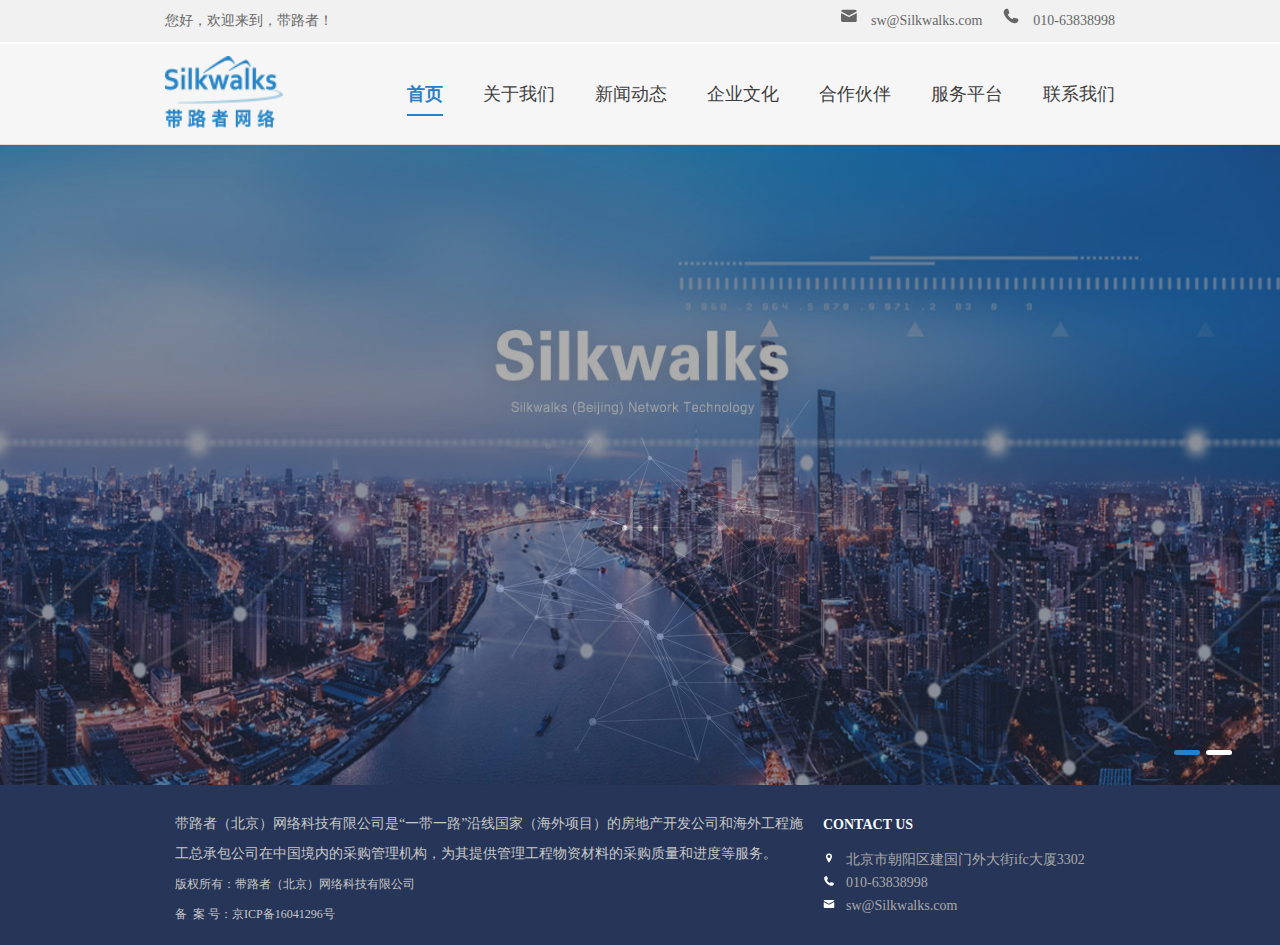
<file: index.html>
<!DOCTYPE html>
<html>
<head lang="en">
    <meta charset="utf-8">
    <meta name="apple-mobile-web-app-capable" content="yes">
    <meta name="apple-mobile-web-app-status-bar-style" content="white">
<title>带路者官网</title>
    <meta name="keywords" content="带路者，一带一路，跨境电商，供应链管理，带路者(北京)">
    <meta name="description" content="带路者（北京）网络科技有限公司作为物资采购管理公司，是以建筑、建材、家居、家具等产品为主的供应链采购管理平台，为海外项目和海外其他业主以及委托方提供从咨询、议价、竞标、下订单、生产、提货、送货、报关、商检、结汇、安装、售后等一站式管家服务。">
    <link rel="shortcut icon" href="myicon.ico" type="image/x-icon">
    <link rel="stylesheet" href="css/style.css" type="text/css" />
  <link rel="stylesheet" type="text/css" href="canvers/css/normalize.css" />
    <link rel="stylesheet" type="text/css" href="canvers/css/demo.css" />
    <link rel="stylesheet" type="text/css" href="canvers/css/component.css" />
    <script src="js/jquery-1.8.2.min.js" type="text/javascript"></script>
    <script src="js/jQuery-carouFredSel.js" type="text/javascript"></script>
    <script src="js/run.js" type="text/javascript"></script>

</head>
<body>

	<div class="wrap">
       <!--头部-->
        <div id="header"></div>
        <script>
            $("#header").load("comment/header.html");
        </script>

        <!--banner-->
    	<div class="banner" id="banner" >
            <a href="#" class="d1" style="background:url(picture/index_banner.jpg) 0 0 / 100% 100% no-repeat;"></a>
            <a href="#" class="d1" style="background:url(picture/index_banner1.gif) 0 0 / 100% 100% no-repeat;"></a>
            <div class="d2" id="banner_id">
                <ul>
                    <li></li>
                    <li></li>
                </ul>
            </div>
        </div>
        <!--文字轮播-->
        <!--<div id="wrapper">
            <div class="first">
                <dl id="ticker-1">
                    <dt></dt>
                    <dd style="width: 150px"></dd>
                    <dd class="bg_w">带路</dd>
                    <dd class="bg_w">者“</dd>
                    <dd class="bg_w">一带</dd>
                    <dd class="bg_w">一路”</dd>
                    <dd class="bg_w">海外</dd>
                    <dd class="bg_w">工程</dd>
                    <dd class="bg_w">建设</dd>
                    <dd class="bg_w">物资</dd>
                    <dd class="bg_w">供应</dd>
                    <dd class="bg_w">商库</dd>
                    <dd class="bg_w">入围</dd>
                    <dd class="bg_w">招标</dd>
                    <dd class="bg_w">进行</dd>
                    <dd class="bg_w">中，</dd>
                    <dd class="bg_w">招标</dd>
                    <dd class="bg_w">信息</dd>
                    <dd class="bg_w">发布</dd>
                    <dd class="bg_w">在：</dd>
                    <dd><a href="http://bulletin.cebpubservice.com/biddingBulletin/2018-07-10/389734.html">中国招标公共服务平台&nbsp;,</a> </dd>
                    <dd><a href="https://www.chinabidding.cn/">采购与招标网&nbsp;,</a> </dd>
                    <dd><a href="http://www.china-tender.com.cn/">中国通用招标网&nbsp;</a> </dd>
                    <dd style="width: 680px"></dd>
                </dl>
            </div>
        </div>
        <div id="donate-spacer"></div>-->

        <div class="container demo-1">
            <div class="content">
                <div id="large-header" class="large-header">
                    <canvas id="demo-canvas"></canvas>
                </div>
            </div>
        </div>
    </div>
        <!--尾部-->
        <div class="footer" id="footer"></div>
        <script>
            $("#footer").load("comment/footer.html");
        </script>
    <script src="js/index.js"></script>
    <script src="canvers/js/TweenLite.min.js"></script>
    <script src="canvers/js/EasePack.min.js"></script>
    <script src="canvers/js/rAF.js"></script>
    <script src="canvers/js/demo-1.js"></script>
</body>
</html>
</file>
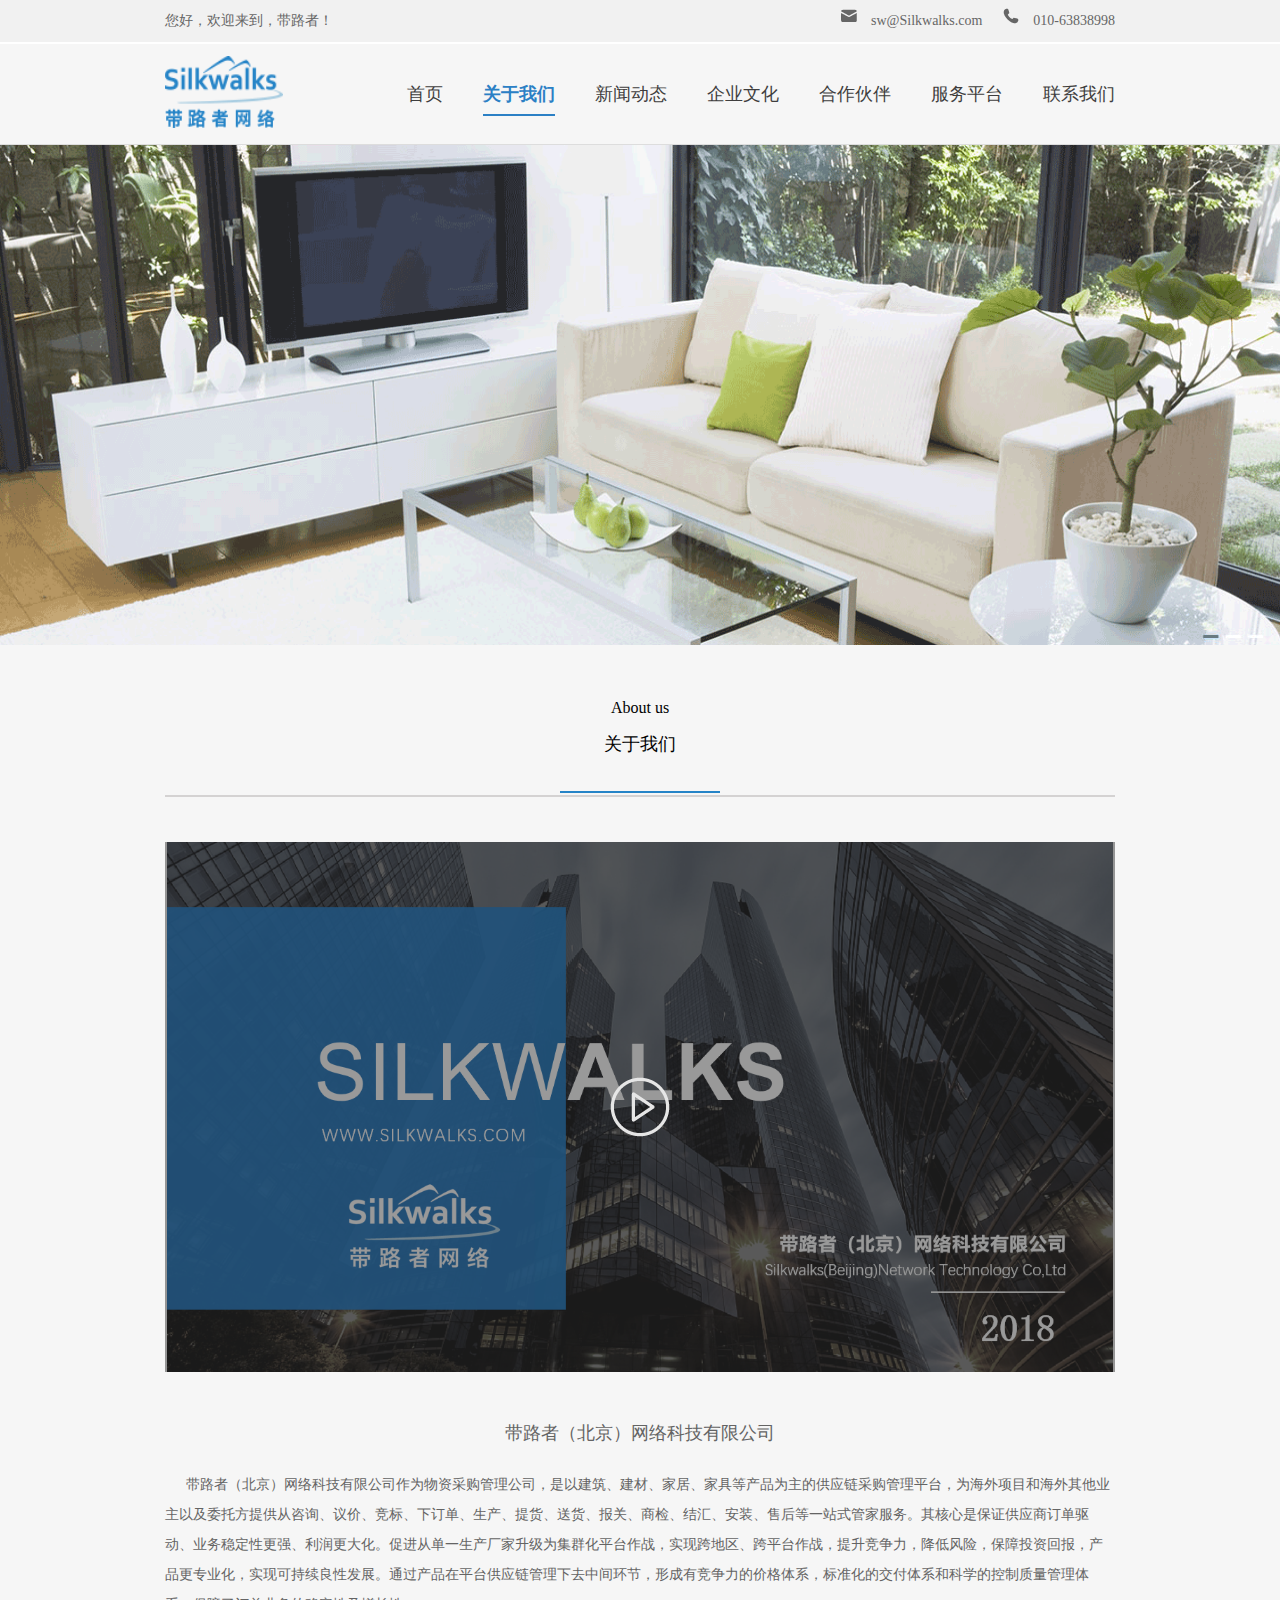
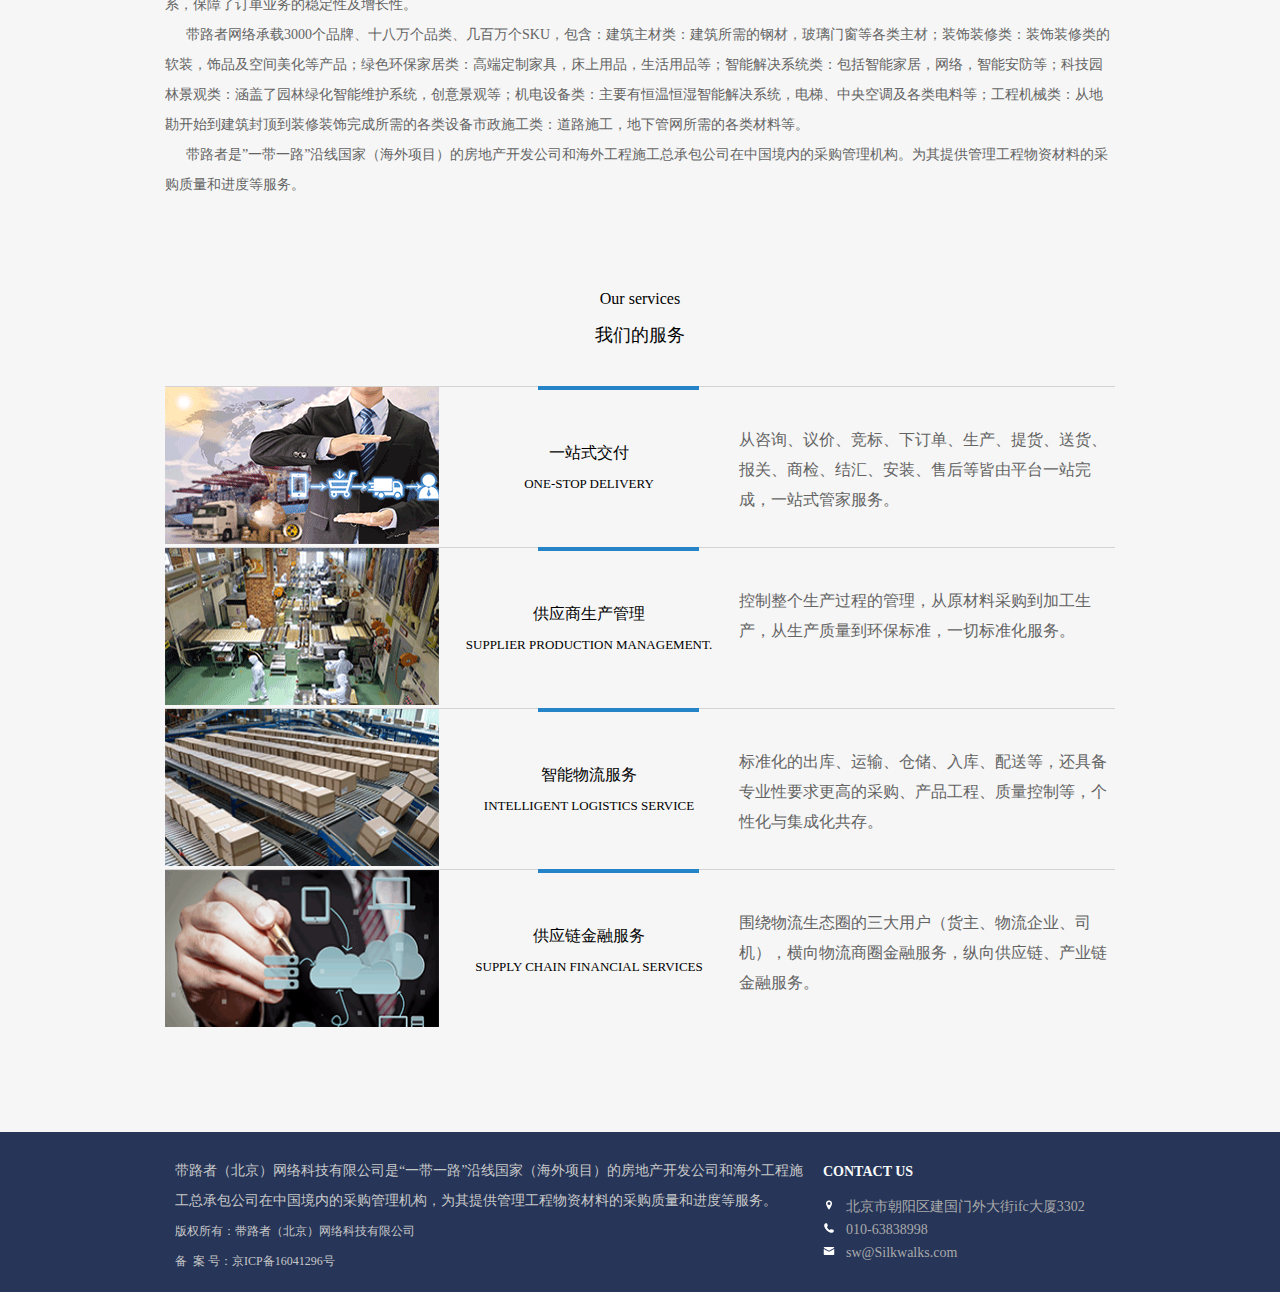
<file: about_me.html>
<!DOCTYPE html>
<html>
<head lang="en">
    <meta charset="utf-8">
    <meta name="apple-mobile-web-app-capable" content="yes">
    <meta name="apple-mobile-web-app-status-bar-style" content="white">
    <title>带路者官网</title>
    <link rel="stylesheet" href="css/style.css" type="text/css" />
    <script src="js/jquery-1.11.3.min.js"></script>
    <script src="js/index.js"></script>
</head>
<body>
<div class="wrap">

    <!--头部-->
    <div id="header"></div>
    <script>
        $("#header").load("comment/header.html");
    </script>

    <!--banner 开始-->
    <div class="banner" style="height: 500px" >
        <a href="#" class="d1" style="background:url(picture/about_me_banner.gif) 0 0 / 100% 100% no-repeat;height: 500px"></a>
    </div>
    <!--banner 结束-->

    <!--关于我们 开始-->
    <div class="about_me w"  >
        <div class="title">
            <p><span>About us</span><span>关于我们</span></p>
            <i></i>
        </div>
        <div class="box">
            <div class="video1" id="video1">
                <div class="video1_box" id="video1Box">
                    <div id="video1BoxMask"></div>
                    <i id="videoBtn"><img src="images/about_me/zt.png" alt="" id="videoImg"></i>
                    <!--<b id="loading"></b>-->
                </div>
                <i id="mask"></i>
                <div class="m-load2" id="mLoad2">
                    <div class="line">
                        <div></div>
                        <div></div>
                        <div></div>
                        <div></div>
                        <div></div>
                        <div></div>
                    </div>
                    <div class="circlebg"></div>
                </div>
                <video style="width: 100%;height: 530px"   id="player1" poster="images/about_me/about-me-video.jpg" preload="none"  loop="loop">
                    <source src="http://www.silkwalks.com/video/silkwalks.mp4" type="video/mp4">
                    <!--<source src="sample.ogg" type="video/ogg">-->
                    你的浏览器不支持HTML5 video.
                </video>
            </div>
            <!--<ul class="clearfix">
                   <li><img src="picture/about_me_content1.gif" alt=""></li>
                   <li><img src="picture/about_me_content2.gif" alt=""></li>
                   <li><img src="picture/about_me_content3.gif" alt=""></li>
                   <li><img src="picture/about_me_content4.gif" alt=""></li>
               </ul>-->
            <h4>带路者（北京）网络科技有限公司</h4>
            <p>&nbsp;&nbsp;&nbsp;&nbsp;&nbsp;&nbsp;带路者（北京）网络科技有限公司作为物资采购管理公司，是以建筑、建材、家居、家具等产品为主的供应链采购管理平台，为海外项目和海外其他业主以及委托方提供从咨询、议价、竞标、下订单、生产、提货、送货、报关、商检、结汇、安装、售后等一站式管家服务。其核心是保证供应商订单驱动、业务稳定性更强、利润更大化。促进从单一生产厂家升级为集群化平台作战，实现跨地区、跨平台作战，提升竞争力，降低风险，保障投资回报，产品更专业化，实现可持续良性发展。通过产品在平台供应链管理下去中间环节，形成有竞争力的价格体系，标准化的交付体系和科学的控制质量管理体系，保障了订单业务的稳定性及增长性。
                <br>&nbsp;&nbsp;&nbsp;&nbsp;&nbsp;&nbsp;带路者网络承载3000个品牌、十八万个品类、几百万个SKU，包含：建筑主材类：建筑所需的钢材，玻璃门窗等各类主材；装饰装修类：装饰装修类的软装，饰品及空间美化等产品；绿色环保家居类：高端定制家具，床上用品，生活用品等；智能解决系统类：包括智能家居，网络，智能安防等；科技园林景观类：涵盖了园林绿化智能维护系统，创意景观等；机电设备类：主要有恒温恒湿智能解决系统，电梯、中央空调及各类电料等；工程机械类：从地勘开始到建筑封顶到装修装饰完成所需的各类设备市政施工类：道路施工，地下管网所需的各类材料等。
                <br>&nbsp;&nbsp;&nbsp;&nbsp;&nbsp;&nbsp;带路者是”一带一路”沿线国家（海外项目）的房地产开发公司和海外工程施工总承包公司在中国境内的采购管理机构。为其提供管理工程物资材料的采购质量和进度等服务。
        </div>
    </div>
        <!--关于我们 结束-->

    <!--我们的服务 开始-->
    <div class="our_services "  >
        <div class="title" style="border-bottom: 0">
            <p><span>Our services</span><span>我们的服务</span></p>
        </div>
        <div class="box w">
            <ul>
                <li>
                    <img src="picture/about_me_server1.gif" alt="">
                    <div>
                        <i></i>
                        <span class="span1">一站式交付</span>
                        <span class="span2">ONE-STOP DELIVERY</span>
                    </div>
                    <p>从咨询、议价、竞标、下订单、生产、提货、送货、报关、商检、结汇、安装、售后等皆由平台一站完成，一站式管家服务。</p>
                </li>
                <li>
                    <img src="picture/about_me_server2.gif" alt="">
                    <div>
                        <i></i>
                        <span class="span1">供应商生产管理</span>
                        <span class="span2">SUPPLIER PRODUCTION MANAGEMENT.</span>
                    </div>
                    <p>控制整个生产过程的管理，从原材料采购到加工生产，从生产质量到环保标准，一切标准化服务。</p>
                </li>
                <li>
                    <img src="picture/about_me_server3.gif" alt="">
                    <div>
                        <i></i>
                        <span class="span1">智能物流服务</span>
                        <span class="span2">INTELLIGENT LOGISTICS SERVICE</span>
                    </div>
                    <p>标准化的出库、运输、仓储、入库、配送等，还具备专业性要求更高的采购、产品工程、质量控制等，个性化与集成化共存。</p>
                </li>
                <li>
                    <img src="picture/about_me_server4.gif" alt="">
                    <div>
                        <i></i>
                        <span class="span1">供应链金融服务</span>
                        <span class="span2">SUPPLY CHAIN FINANCIAL SERVICES</span>
                    </div>
                    <p>围绕物流生态圈的三大用户（货主、物流企业、司机），横向物流商圈金融服务，纵向供应链、产业链金融服务。</p>
                </li>
            </ul>
        </div>
    </div>
    <!--我们的服务 结束-->

    <!--尾部-->
    <div class="footer" id="footer"></div>
    <script>
        $("#footer").load("comment/footer.html");
    </script>
</div>
<script>
    //视频-->
    var player1=document.getElementById("player1");
    var videoBtn=document.getElementById("videoBtn");
    var video = document.getElementById("video1");
    var video1Box = document.getElementById("video1Box");
    var mLoad2 = document.getElementById("mLoad2");
    var mask = document.getElementById("mask");
    var video1BoxMask = document.getElementById("video1BoxMask");
    video.onmouseover=function () {
        video1Box.style.display = 'block';
        video.onclick=function(){
            if(player1.paused){
                player1.play();
            }else{
                player1.pause();
            }
        }
        video1BoxMask.onclick=function(){
            if(player1.paused){
                player1.play();
            }else{
                player1.pause();
            }
        }
    };
    video.onmouseout=function () {
        video1Box.style.display = 'none';
    };
    //点击播放按钮切换按钮图标
    var flag = false;
    videoBtn.onclick=function(){
        if(flag)
        {
            document.getElementById("videoImg").src = "images/about_me/zt.png";
            mLoad2.style.display = 'none';
            flag=false;
        }else {
            document.getElementById("videoImg").src = "images/about_me/bf.png";
            flag=true;
        }

    };
    player1.onwaiting=function () {
        mLoad2.style.display = 'block';
        mask.style.display = 'block';

    };
    player1.onplaying =function () {
        mLoad2.style.display = 'none';
        mask.style.display = 'none';
    }
</script>

</body>
</html>
</file>
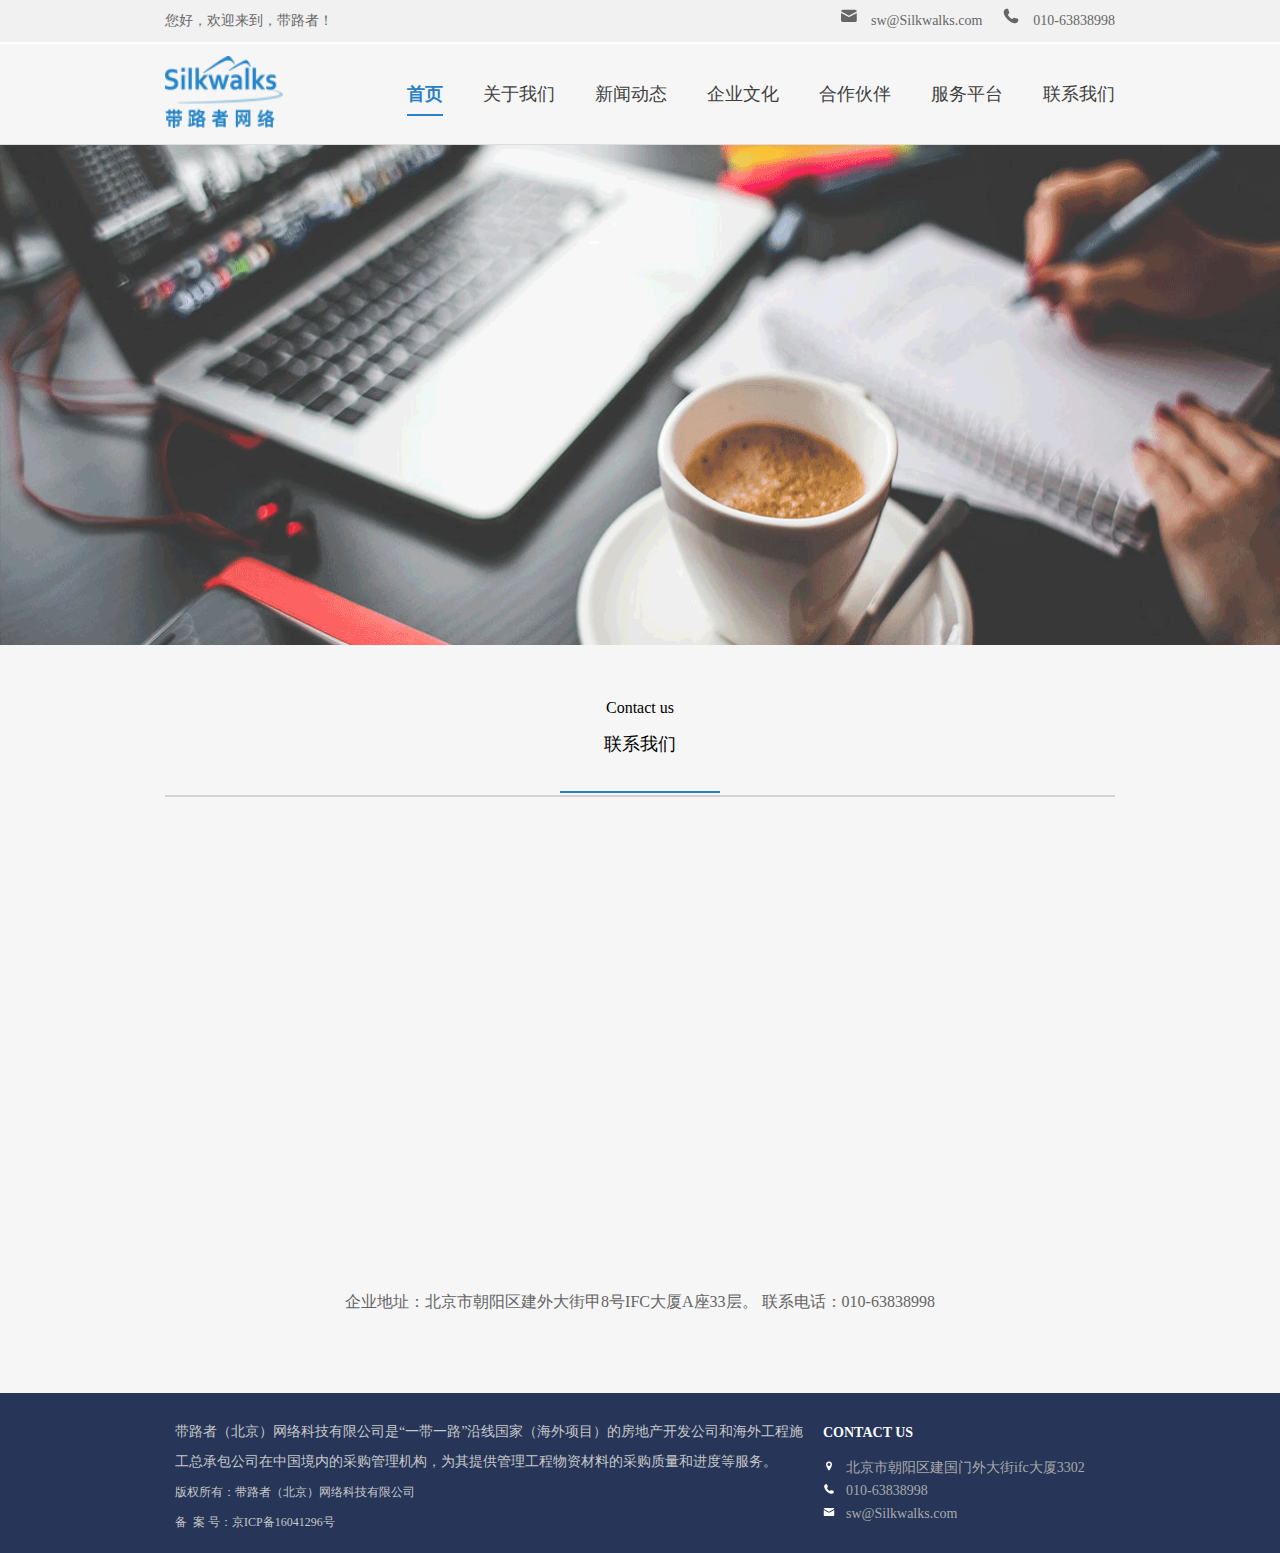
<file: contact.html>
﻿<!DOCTYPE html>
<html>
<head lang="en">
    <meta charset="utf-8">
    <meta name="apple-mobile-web-app-capable" content="yes">
    <meta name="apple-mobile-web-app-status-bar-style" content="white">
    <title>带路者官网</title>
    <link rel="stylesheet" href="css/style.css" type="text/css" />
    <script src="js/jquery-1.11.3.min.js"></script>
    <script src="js/index.js"></script>
    <script type="text/javascript" src="http://api.map.baidu.com/api?v=2.0&ak=67jMQ5DmYTe1TLMBKFUTcZAR"></script>
</head>

<body>
<div class="wrap">
    <!--头部-->
    <div id="header"></div>
    <script>
        $("#header").load("comment/header.html");
    </script>

    <!--banner 开始-->
    <div class="banner" style="height: 500px" >
        <a href="#" class="d1" style="background:url(picture/contact_banner.gif) 0 0 / 100% 100% no-repeat;height: 500px"></a>
    </div>
    <!--banner 结束-->

    <!--新闻动态 开始-->
    <div class="contact w" >
        <div class="title">
            <p><span>Contact us</span><span>联系我们</span></p>
            <i></i>
        </div>
        <div class="box" >
            <!--<images ecms="picture/contact_map.png" alt="">-->
            <div id="map">
                <div id="allmap"></div>
            </div>
            <p>企业地址：北京市朝阳区建外大街甲8号IFC大厦A座33层。 联系电话：010-63838998</p>
        </div>
    </div>
    <!--新闻动态 结束-->


    <!--尾部-->
    <div class="footer" id="footer"></div>
    <script>
        $("#footer").load("comment/footer.html");
    </script>
</div>

<script>
    //调用地图
    $(function () {
            ShowMap('116.45969,39.913471', '带路者（北京）网络科技有限公司', 'IFC大厦', '010-63838998', '010-63838998 ', '20');
    })
    function getInfo(id) {
        $.ajax({
            type: "POST",
            url: "WebUserControl/Contact/GetInfo.ashx",
            cache: false,
            async: false,
            data: { ID: id },
            success: function (data) {
                data = eval(data);
                var length = data.length;
                if (length > 0) {
                    ShowMap(data[0]["Image"], data[0]["NewsTitle"], data[0]["Address"], data[0]["Phone"], data[0]["NewsTags"], data[0]["NewsNum"]);
                }
            }
        });
    }
    function ShowMap(zuobiao, name, addrsee, phone, chuanzhen, zoom) {
        var arrzuobiao = zuobiao.split(',');
        var map = new BMap.Map("allmap");
        map.centerAndZoom(new BMap.Point(arrzuobiao[0], arrzuobiao[1]), zoom);
        map.addControl(new BMap.NavigationControl());
        var marker = new BMap.Marker(new BMap.Point(arrzuobiao[0], arrzuobiao[1]));
        map.addOverlay(marker);
        var infoWindow = new BMap.InfoWindow('<p style="color: #bf0008;font-size:14px;">' + name + '</p><p>地址：' + addrsee + '</p><p>电话：' + phone + '</p><p>传真：' + chuanzhen + '</p>');
        marker.addEventListener("click", function () {
            this.openInfoWindow(infoWindow);
        });
        marker.openInfoWindow(infoWindow);
    }
</script>
</body>
</html>
</file>
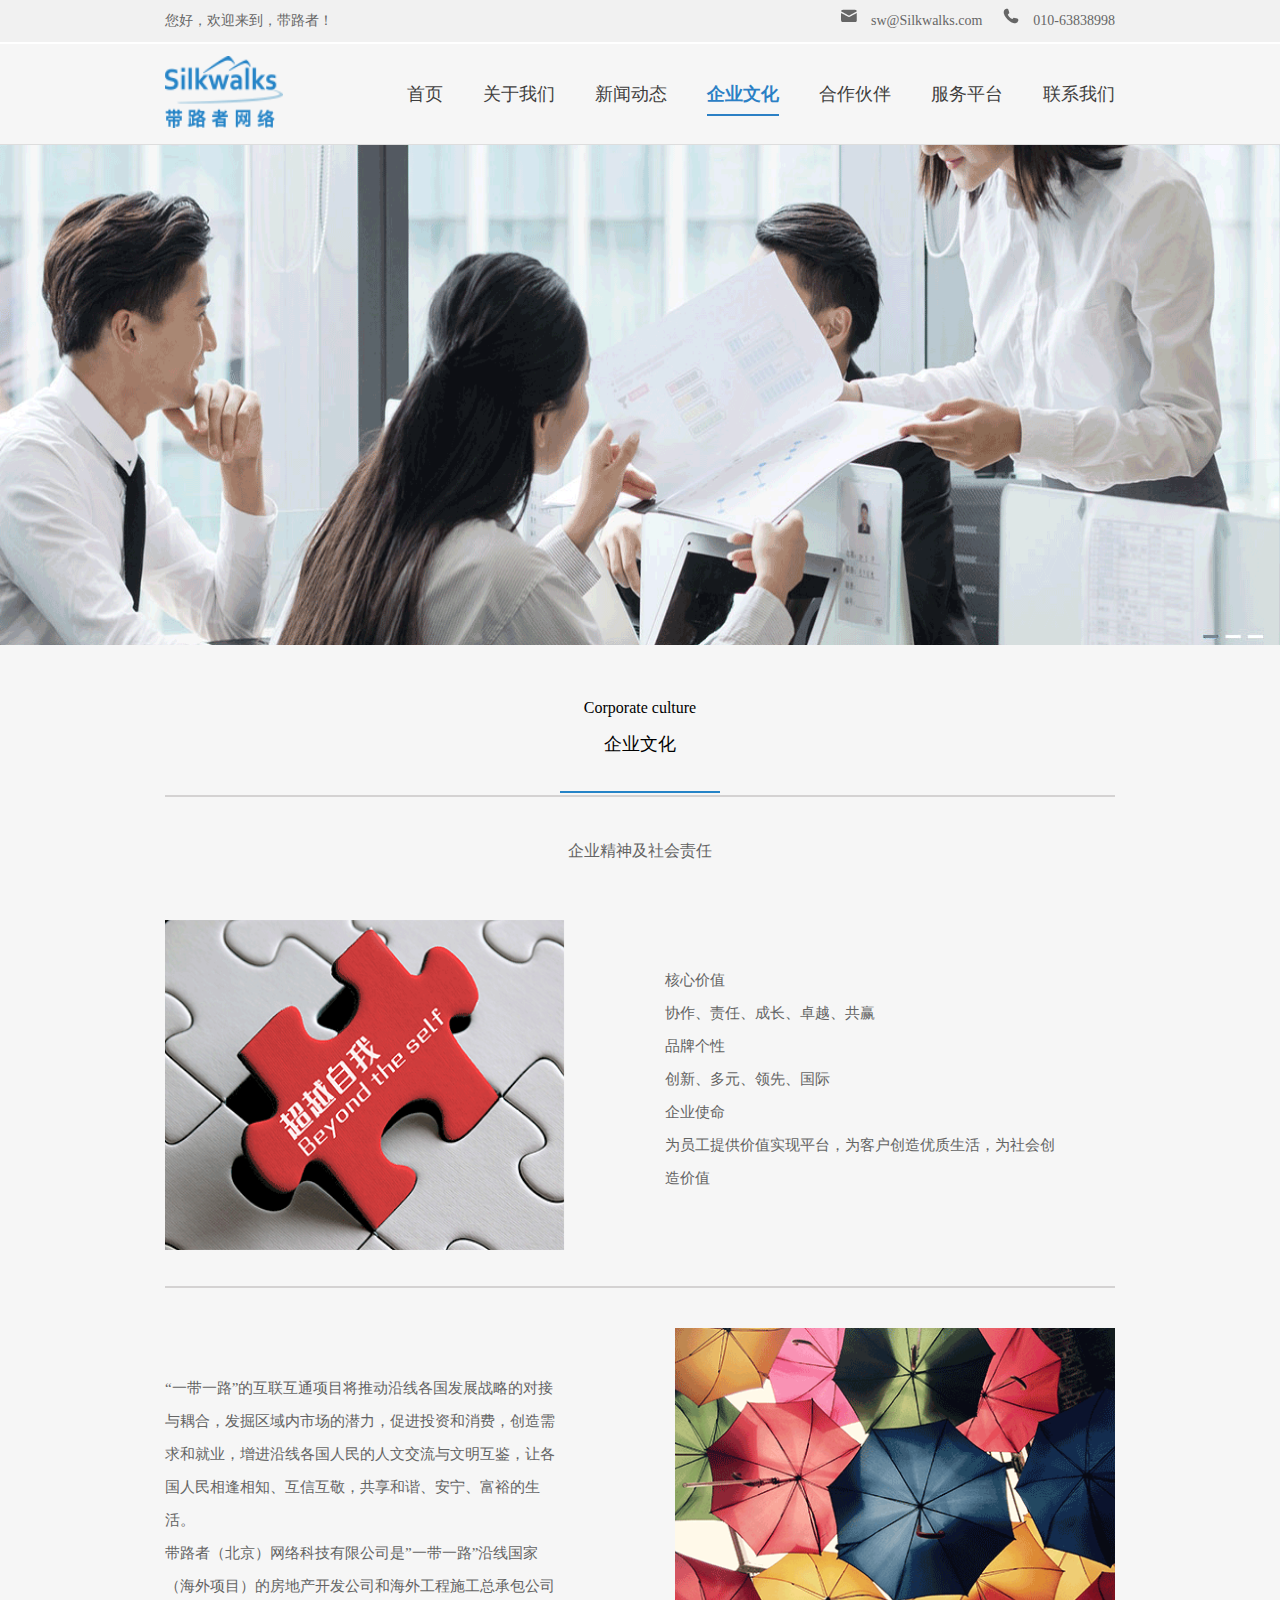
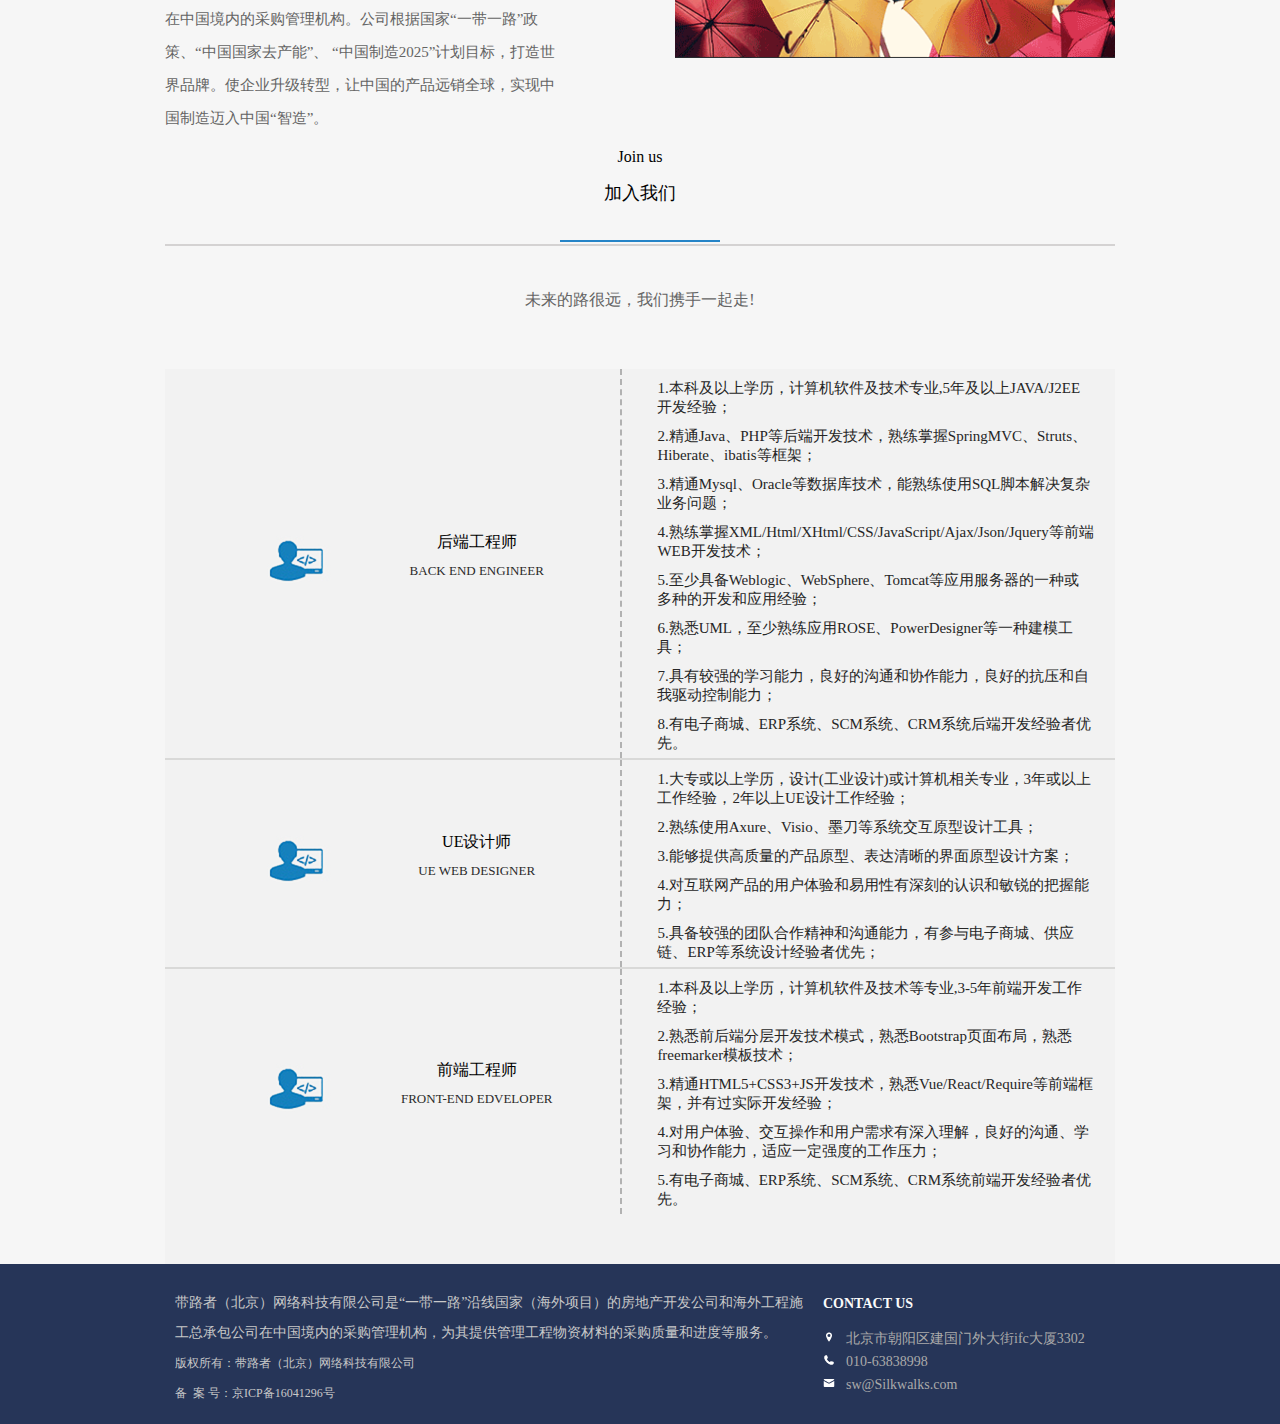
<file: culture.html>
﻿<!DOCTYPE html>
<html>
<head lang="en">
    <meta charset="utf-8">
    <meta name="apple-mobile-web-app-capable" content="yes">
    <meta name="apple-mobile-web-app-status-bar-style" content="white">
    <title>带路者官网</title>
    <link rel="stylesheet" href="css/style.css" type="text/css" />
    <script src="js/jquery-1.11.3.min.js"></script>
    <script src="js/index.js"></script>
</head>

<body>
<div class="wrap">
    <!--头部-->
    <div id="header"></div>
    <script>
        $("#header").load("comment/header.html");
    </script>

    <!--banner 开始-->
    <div class="banner" style="height: 500px" >
        <a href="#" class="d1" style="background:url(picture/culture_banner.gif) 0 0 / 100% 100% no-repeat;height: 500px"></a>
    </div>
    <!--banner 结束-->

    <!--企业文化 开始-->
    <div class="culture w" >
        <div class="title">
            <p><span>Corporate culture</span><span>企业文化</span></p>
            <i></i>
        </div>
        <div class="box clearfix">
            <h4>企业精神及社会责任</h4>
            <div class="lsit clearfix">
                <img src="picture/culture_box1.gif" alt="">
                <div>
                    <!--<h5>企业精神(enterprise spirit)是指企业基于自身特定的性质、任务、宗旨、时代要求和发展方向。</h5>-->
                    <p>
                        核心价值<br>协作、责任、成长、卓越、共赢<br>品牌个性<br>创新、多元、领先、国际<br>企业使命<br>为员工提供价值实现平台，为客户创造优质生活，为社会创造价值
                    </p>
                </div>
            </div>
        </div>
        <div class="title" style="margin-top: 0;height: 0;margin-bottom: 40px"></div>
        <div class="box clearfix">
            <div class=" w lsit list1 clearfix">
                <div>
                   <!-- <h5>社会责任是指一个组织对社会应负的责任。</h5>-->
                    <p> “一带一路”的互联互通项目将推动沿线各国发展战略的对接与耦合，发掘区域内市场的潜力，促进投资和消费，创造需求和就业，增进沿线各国人民的人文交流与文明互鉴，让各国人民相逢相知、互信互敬，共享和谐、安宁、富裕的生活。<br>

                        带路者（北京）网络科技有限公司是”一带一路”沿线国家（海外项目）的房地产开发公司和海外工程施工总承包公司在中国境内的采购管理机构。公司根据国家“一带一路”政策、“中国国家去产能”、 “中国制造2025”计划目标，打造世界品牌。使企业升级转型，让中国的产品远销全球，实现中国制造迈入中国“智造”。
                    </p>
                </div>
                <img src="picture/culture_box2.gif" alt="">
            </div>
        </div>
        <div class="title">
            <p><span>Join us </span><span>加入我们</span></p>
            <i></i>
        </div>
        <div class="box box2 clearfix">
            <h4>未来的路很远，我们携手一起走!</h4>
            <ul>
                <li>
                    <div class="left">
                        <div class="icon">
                            <i></i>
                        </div>
                        <p>
                            <span>后端工程师</span>
                            <span>BACK END ENGINEER</span>
                        </p>
                    </div>
                    <div class="right">
                        <p>1.本科及以上学历，计算机软件及技术专业,5年及以上JAVA/J2EE开发经验；</p>
                        <p>2.精通Java、PHP等后端开发技术，熟练掌握SpringMVC、Struts、Hiberate、ibatis等框架；</p>
                        <p>3.精通Mysql、Oracle等数据库技术，能熟练使用SQL脚本解决复杂业务问题；</p>
                        <p>4.熟练掌握XML/Html/XHtml/CSS/JavaScript/Ajax/Json/Jquery等前端WEB开发技术；   </p>
                        <p>5.至少具备Weblogic、WebSphere、Tomcat等应用服务器的一种或多种的开发和应用经验；</p>
                        <p>6.熟悉UML，至少熟练应用ROSE、PowerDesigner等一种建模工具；</p>
                        <p>7.具有较强的学习能力，良好的沟通和协作能力，良好的抗压和自我驱动控制能力；   </p>
                        <p>8.有电子商城、ERP系统、SCM系统、CRM系统后端开发经验者优先。  </p>
                    </div>
                </li>
                <li>
                    <div class="left">
                        <div class="icon">
                            <i></i>
                        </div>
                        <p>
                            <span>UE设计师</span>
                            <span>UE WEB DESIGNER</span>
                        </p>
                    </div>
                    <div class="right">
                        <p>1.大专或以上学历，设计(工业设计)或计算机相关专业，3年或以上工作经验，2年以上UE设计工作经验；</p>
                        <p>2.熟练使用Axure、Visio、墨刀等系统交互原型设计工具；</p>
                        <p>3.能够提供高质量的产品原型、表达清晰的界面原型设计方案；</p>
                        <p>4.对互联网产品的用户体验和易用性有深刻的认识和敏锐的把握能力；</p>
                        <p>5.具备较强的团队合作精神和沟通能力，有参与电子商城、供应链、ERP等系统设计经验者优先； </p>
                    </div>
                </li>
                <li>
                    <div class="left">
                        <div class="icon">
                            <i></i>
                        </div>
                        <p>
                            <span>前端工程师</span>
                            <span>FRONT-END EDVELOPER</span>
                        </p>
                    </div>
                    <div class="right">
                        <p>1.本科及以上学历，计算机软件及技术等专业,3-5年前端开发工作经验；</p>
                        <p>2.熟悉前后端分层开发技术模式，熟悉Bootstrap页面布局，熟悉freemarker模板技术；</p>
                        <p>3.精通HTML5+CSS3+JS开发技术，熟悉Vue/React/Require等前端框架，并有过实际开发经验；  </p>
                        <p>4.对用户体验、交互操作和用户需求有深入理解，良好的沟通、学习和协作能力，适应一定强度的工作压力；</p>
                        <p>5.有电子商城、ERP系统、SCM系统、CRM系统前端开发经验者优先。</p>
                    </div>
                </li>
            </ul>

        </div>

    </div>
    <!--企业文化 结束-->

    <!--尾部-->
    <div class="footer" id="footer"></div>
    <script>
        $("#footer").load("comment/footer.html");
    </script>
</div>
</body>
</html>
</file>
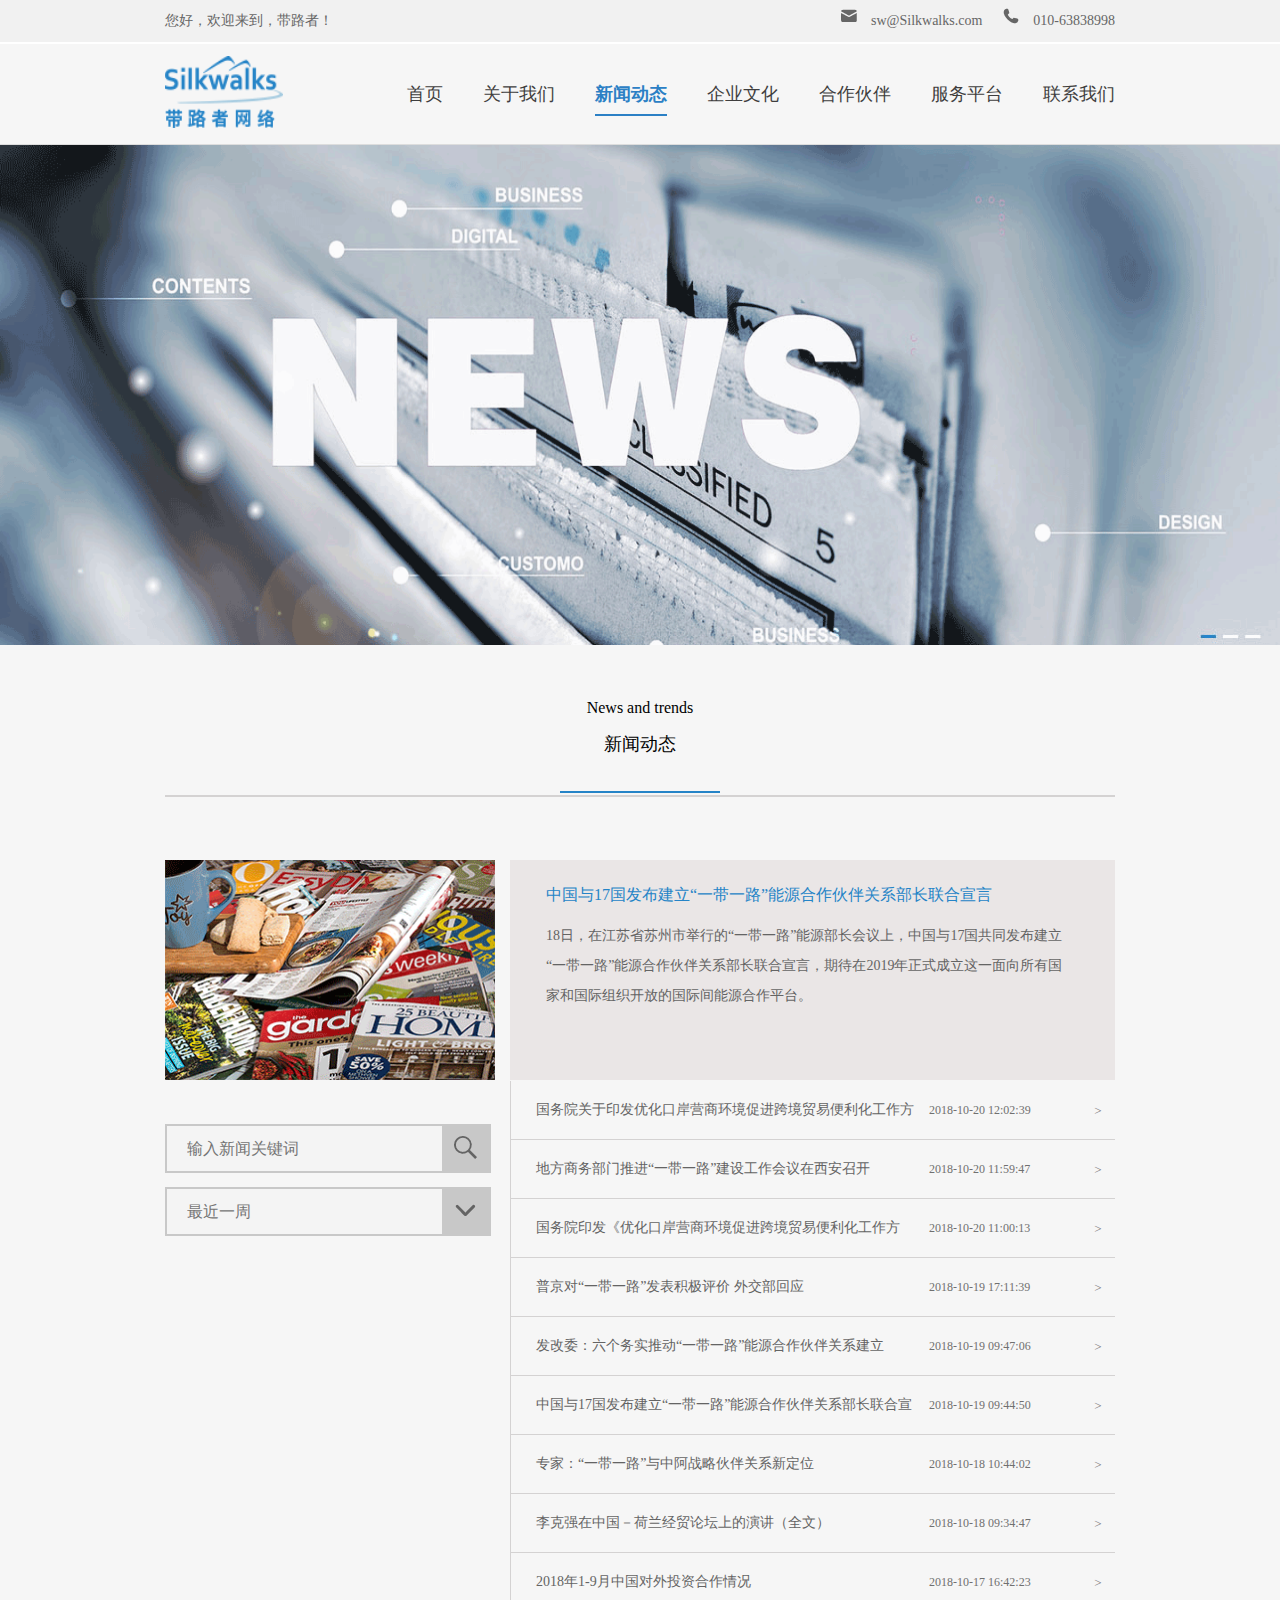
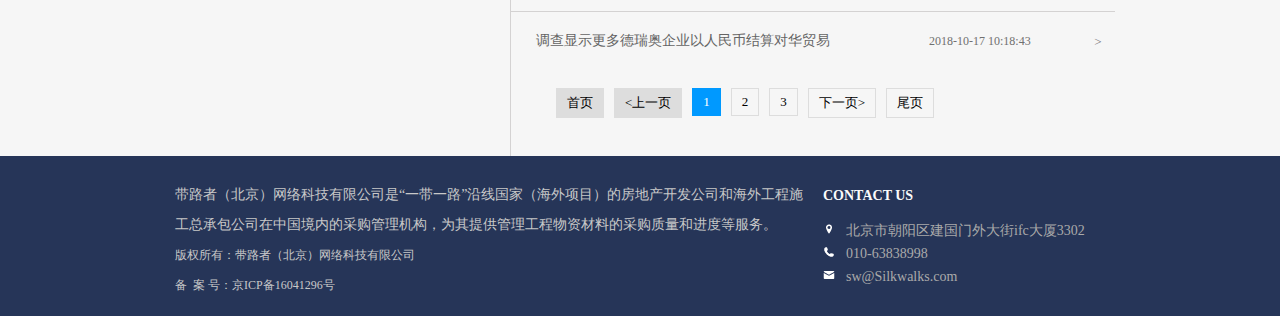
<file: news.html>
<!DOCTYPE html>
<html>
<head lang="en">
    <meta charset="utf-8">
    <meta name="apple-mobile-web-app-capable" content="yes">
    <meta name="apple-mobile-web-app-status-bar-style" content="white">
    <title>带路者官网</title>
    <link rel="stylesheet" href="css/style.css" type="text/css" />
    <link rel="stylesheet" href="css/page.css">
    <script src="js/jquery-1.11.3.min.js"></script>
    <script src="js/page.js"></script>
    <script src="js/index.js"></script>

</head>
<body>
<div class="wrap">
    <!--头部-->
    <div id="header"></div>
    <script>
        $("#header").load("comment/header.html");
    </script>


    <!--banner 开始-->
    <div class="banner" style="height: 500px" >
        <a href="#" class="d1" style="background:url(picture/news_banner.gif) 0 0 / 100% 100% no-repeat;height: 500px"></a>
    </div>
    <!--banner 结束-->

    <!--新闻动态 开始-->
    <div class="news w" >
        <div class="title">
            <p><span>News and trends</span><span>新闻动态</span></p>
            <i></i>
        </div>
        <div class="box">
            <div class="top clearfix">
                <img src="picture/news_content1.gif" alt="">
                <div id="firstNews"></div>
            </div>
            <div class="bottom clearfix">
                <div class="left">
                    <form action="">
                        <p><input type="text" placeholder="输入新闻关键词" disabled><i></i></p>
                        <p><input type="text" placeholder="最近一周" disabled><i></i></p>
                    </form>
                </div>
                <div class="right">
                    <ul id="demoContent"></ul>
                    <ol class="page" id="page">
                        <!--   <li class="btn"><a href="javascript:;"><p>首页</p></a></li>
                         <li><a class="active" href="javascript:;">1</a></li>
                         <li><a href="javascript:;">2</a></li>
                         <li><a href="javascript:;">3</a></li>
                         <li><a href="javascript:;">4</a></li>
                         <li><a href="javascript:;">5</a></li>
                         <li><a href="javascript:;">6</a></li>
                         <li><a href="javascript:;">7</a></li>
                         <li><a href="javascript:;">8</a></li>
                         <li><a href="javascript:;">9</a></li>
                         <li><a href="javascript:;">10</a></li>
                         <li class="btn"><a href="javascript:;"><p>尾页</p></a></li>-->
                    </ol>
                </div>
            </div>
        </div>
    </div>
    <!--新闻动态 结束-->

    <!--尾部-->
    <div class="footer" id="footer"></div>

    <script>
        $("#footer").load("comment/footer.html");
    </script>

</div>
<script type="text/javascript">
    var datas = 0;
    $.ajax({
        type: "GET",
        url:"data/data.json",
        dataType: "json",
        async: true,
        success: function(data) {
            var topId = "";
            $.each(data.topnews,function (i,n) {
                topId += n["id"]
            });
            var titHtml = '';
            $.each(data.news,function(i,n){
                if(n["id"]==topId){
                    titHtml +='<a href="http://www.silkwalks.com/news_detail.html?newsId='+n["id"]+'">'+
                                    '<h4>'+ n["desc"]+'</h4>'+
                                    '<p>'+ n["textTitle"]+'</p>'+
                              '</a>'
                }
            });
            $("#firstNews").html(titHtml);

            datas = data.news;
            options = {
                "id": "page", //显示页码的元素
                "data": datas, //需要显示的数据
                "maxshowpageitem":3, //最多显示的页码个数
                "pagelistcount": 10, //每页显示数据个数
                "callBack": function(result) {
                    var cHtml="";
                    for(var i=0;i<result.length;i++){
//                    <li><a href=""><p>中融国投集团与福建省招标采购集团签署战略合作协议</p><span>2018-04-03</span><i> &nbsp;>&nbsp;</i></a></li>
                        cHtml+='<li><a href="news_detail.html?newsId='+result[i].id+'">'+
                                '<p>'+ result[i].desc+'</p><span>'+ result[i].date+'</span><i> &nbsp;>&nbsp;</i>'+
                                '</a></li>'
                    }
                    $("#demoContent").html(cHtml);//将数据增加到页面中
                }
            }; //只需设置options参数，即可使用插件
            page.init(datas.length, 1, options); //插件初始化
        },
        error: function(jqXHR) {
            alert("添加失败!" + jqXHR.status);
        }


    });


</script>
</body>
</html>
</file>
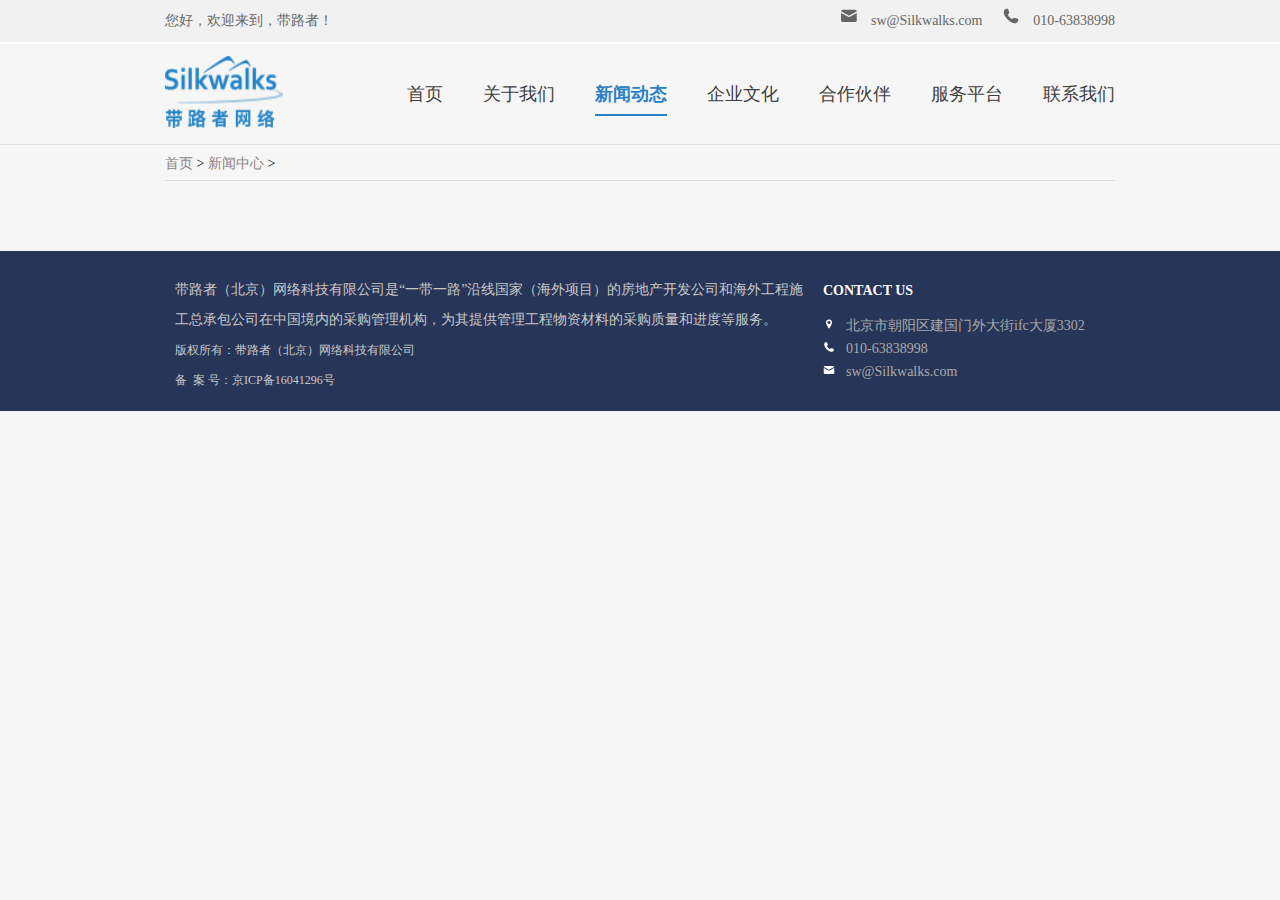
<file: news_detail.html>
<!DOCTYPE html>
<html>
<head lang="en">
    <meta charset="utf-8">
    <meta name="apple-mobile-web-app-capable" content="yes">
    <meta name="apple-mobile-web-app-status-bar-style" content="white">
    <title>带路者官网</title>
    <link rel="stylesheet" href="css/style.css" type="text/css" />
    <script src="js/jquery-1.11.3.min.js"></script>
    <script src="js/index.js"></script>
</head>
<body>
	<div class="wrap">

        <div class="top_header">
            <div class="w">
                <div class="left">
                    <p>您好，欢迎来到，带路者！</p>
                </div>
                <div class="right">
                    <div>
                        <p><i></i><span>010-63838998</span></p>
                        <p><i  class="email"></i><span>sw@Silkwalks.com</span></p>
                    </div>
                </div>
            </div>
        </div>

        <!--nav开始-->
        <div class="nav">
            <div class="w clearfix">
                <div class="top_left">
                    <h1><img src="images/common/header_logo.png"/></h1>
                </div>
                <div class="nav_all">
                    <div class="nav_l">
                        <ul>
                            <li>
                                <a href="index.html">首页</a>
                            </li>
                            <li><a href="about_me.html">关于我们</a>
                                <!--<div class="nav_box">
                                    <ul>
                                        <li class="curr"><a href="join-condition.html">加盟条件</a></li>
                                        <li><a href="partners.html">加盟申请</a></li>
                                        <li><a href="join-log%20in.html">代理商登录</a></li>
                                    </ul>
                                </div>-->
                            </li>
                            <li class="current1"><a href="news.html">新闻动态</a></li>
                            <li><a href="culture.html">企业文化</a></li>
                            <li><a href="partners.php">合作伙伴</a></li>
                            <li><a href="server_platform.html">服务平台</a></li>
                            <li><a href="contact.html">联系我们</a></li>
                        </ul>
                    </div>
                    <!--<div class="nav_r">
                        <ul>
                            <li>
                                <a href="sign-in.html"><input class="zhuce" type="button" value="注册" /></a>
                            </li>
                            <li>
                                <a href="log-in.html"><input class="denglu" type="button" value="登录" /></a>
                            </li>
                            <li>
                                <p><images ecms="images/user_icon.png" />用户中心</p>
                            </li>
                        </ul>
                    </div>-->
                </div>
            </div>
        </div>
        <!--nav结束-->


        <div class="w article" >
            <ul class="article_nav">
                <li><a href="index.html">首页</a>&nbsp;>&nbsp;</li>
                <li><a href="news.html">新闻中心</a>&nbsp;>&nbsp;</li>
                <li id="stitle"></li>
            </ul>
            <div class="content">
                <div id="journalism"></div>
            </div>
        </div>

        <!--尾部-->
        <div class="footer" id="footer"></div>
        <script>
            $("#footer").load("comment/footer.html");
        </script>
    </div>
    <script>
        $(function(){
            //获取url中的参数
            function getUrlParam(name) {
                var reg = new RegExp("(^|&)" + name + "=([^&]*)(&|$)"); //构造一个含有目标参数的正则表达式对象
                var r = window.location.search.substr(1).match(reg); //匹配目标参数
                if (r != null) return unescape(r[2]); return null; //返回参数值
            }
            //接收URL中的参数booksId
            var id = getUrlParam('newsId');
            console.log('id:'+id);
            $.ajax({
                type:'get',
                url:'data/data.json',
                dataType:'json',
                success:function(data,status){
                    $.each(data.news, function(i,n) {
                        //根据id获取详情数据
                        if(id == n.id){
                            var str = '<h4>'+n['desc']+'</h4>'+
                                      '<p class="top"><span>'+n['date']+'</span> &nbsp; &nbsp;来源：<span>'+n['source']+'</span> &nbsp; &nbsp;作者:<span>'+n['author']+'</span></p>'+
                                      '<div class="text">'+n['text']+'</div>'+
                                      '<p >编辑 &nbsp; &nbsp;<span>'+n['editor']+'</span></p>'
                            var stit='<a href="javascript:;">'+n['desc']+'</a>'
                        }
                        $('#journalism').append(str);
                        $('#stitle').append(stit);
                    });
                }
            })
        })
    </script>
</body>
</html>
</file>
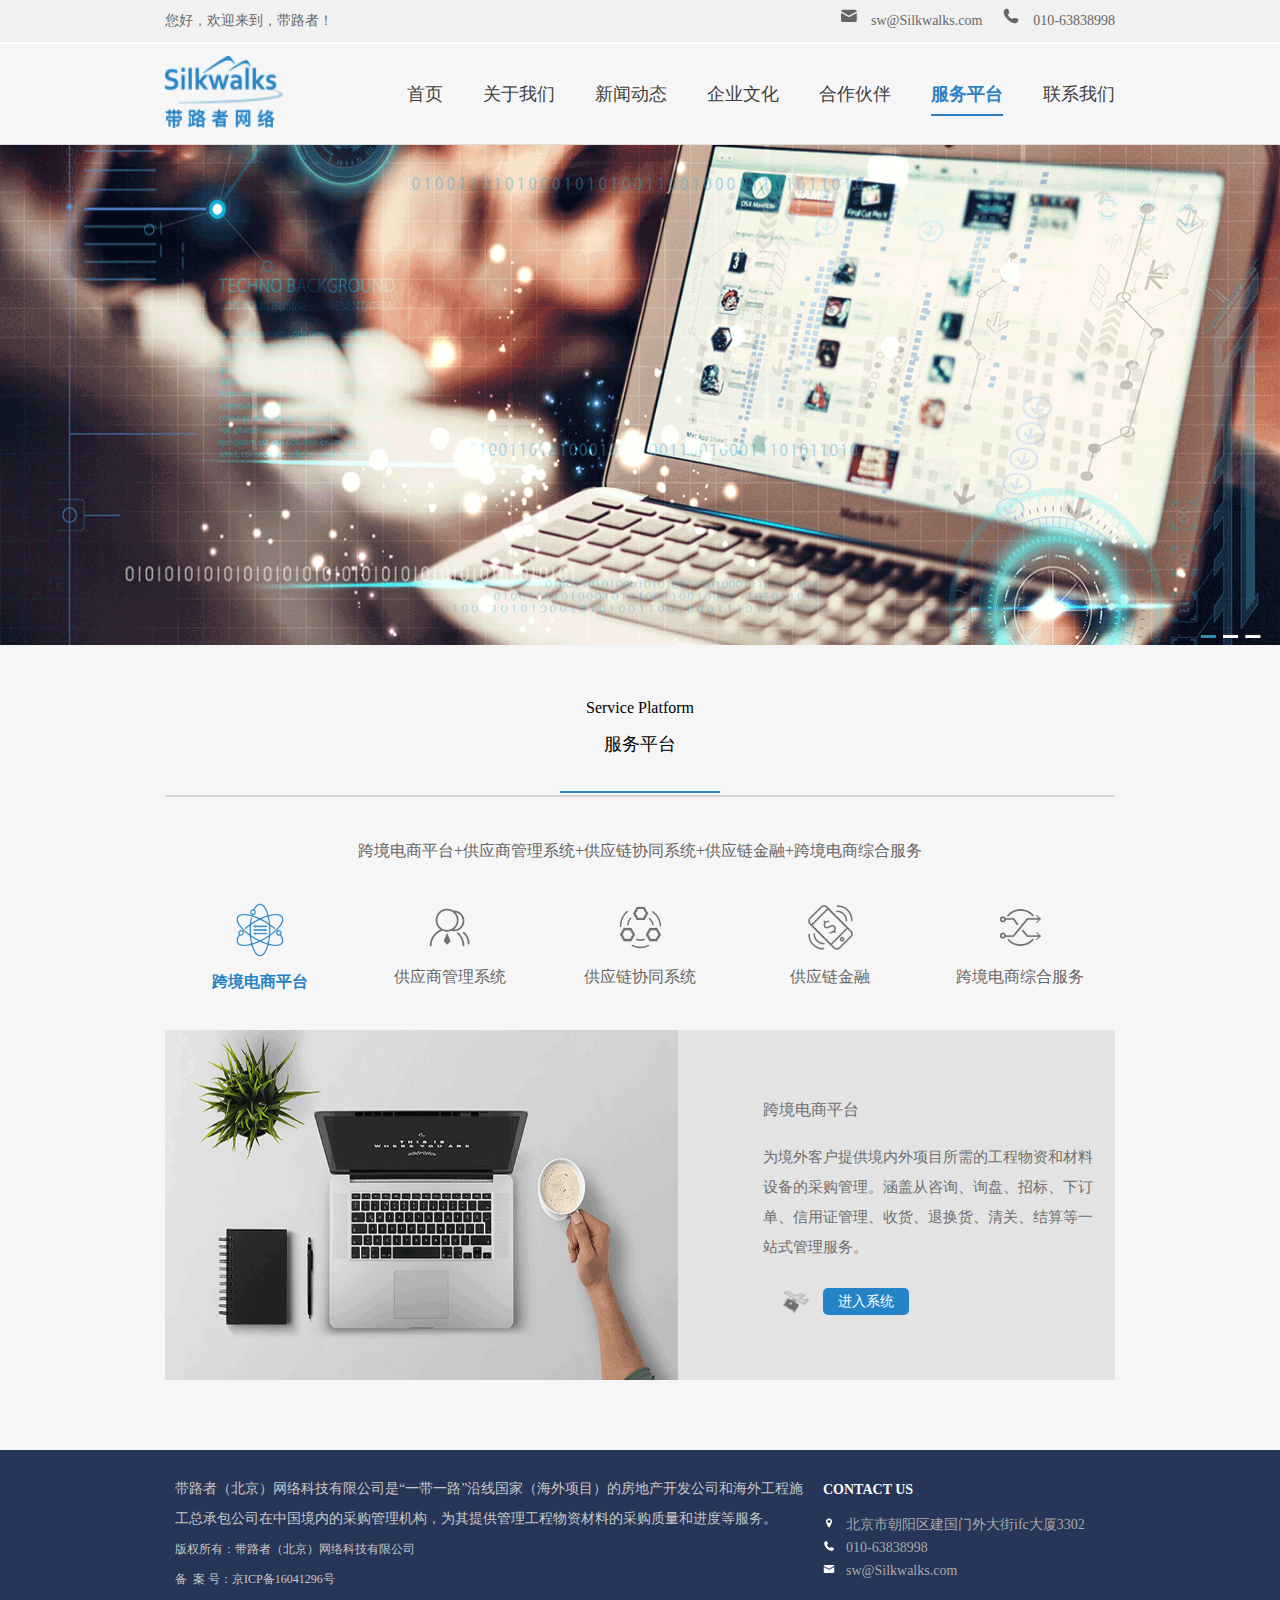
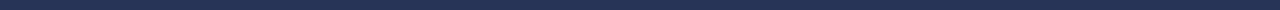
<file: server_platform.html>
﻿<!DOCTYPE html>
<html>
<head lang="en">
    <meta charset="utf-8">
    <meta name="apple-mobile-web-app-capable" content="yes">
    <meta name="apple-mobile-web-app-status-bar-style" content="white">
    <title>带路者官网</title>
    <link rel="stylesheet" href="css/style.css" type="text/css" />
    <script src="js/jquery-1.11.3.min.js"></script>
    <script src="js/index.js"></script>
</head>

<body>
<div class="wrap">
    <!--头部-->
    <div id="header"></div>
    <script>
        $("#header").load("comment/header.html");
    </script>


    <!--banner 开始-->
    <div class="banner" style="height: 500px" >
        <a href="#" class="d1" style="background:url(picture/server_banner.gif) 0 0 / 100% 100% no-repeat;height: 500px"></a>
    </div>
    <!--banner 结束-->

    <!--服务平台 开始-->
    <div class="server_plat w" >
        <div class="title">
            <p><span>Service Platform</span><span>服务平台</span></p>
            <i></i>
        </div>
        <div class="box clearfix">
            <h4>跨境电商平台+供应商管理系统+供应链协同系统+供应链金融+跨境电商综合服务</h4>
            <ul class="change_nav clearfix">
                <li id="spLi1" class="change">
                    <div class="top">
                        <img src="images/server_platform/sp_icon6.png" alt="" class="sp_big">
                        <span class="sel nav_btn">跨境电商平台</span>
                    </div>
                </li>
                <li>
                    <div class="top">
                        <img src="images/server_platform/sp_icon7.png" alt="">
                        <span class="nav_btn">供应商管理系统</span>
                    </div>
                </li>
                <li>
                    <div class="top">
                        <img src="images/server_platform/sp_icon8.png" alt="">
                        <span class="nav_btn">供应链协同系统</span>
                    </div>
                </li>
                <li>
                    <div class="top">
                        <img src="images/server_platform/sp_icon9.png" alt="">
                        <span class="nav_btn">供应链金融</span>
                    </div>
                </li>
                <li>
                    <div class="top">
                        <img src="images/server_platform/sp_icon10.png" alt="">
                        <span class="nav_btn">跨境电商综合服务</span>
                    </div>
                </li>
            </ul>
        </div>
        <div class="change_box">
            <!--跨境电商平台-->
            <div class="change_list">
                <div class="top clearfix">
                    <img src="picture/server_content1.gif" alt="">
                    <div>
                        <h4>跨境电商平台</h4>
                        <p>为境外客户提供境内外项目所需的工程物资和材料设备的采购管理。涵盖从咨询、询盘、招标、下订单、信用证管理、收货、退换货、清关、结算等一站式管理服务。</p>
                        <a href="javascript:;"><i></i><span>进入系统</span></a>
                    </div>
                </div>
            </div>
            <!--供应商管理系统-->
            <div class="change_list">
                <div class="top clearfix">
                    <img src="picture/sp_gyljr.gif" alt="">
                    <div>
                        <h4>供应商管理系统</h4>
                        <p>供应商管理系统为供应商提供报盘、投标、中标、订单管理、合同管理、生产计划、订单生产、质量管理、包装刷唛、订单发货、订单结算等一体化管理服务。</p>
                        <a href="javascript:;"><i></i><span>进入系统</span></a>
                    </div>
                </div>
            </div>
            <!--协同管理系统-->
            <div class="change_list">
                <div class="top clearfix">
                    <img src="picture/server_xietong.gif" alt="">
                    <div>
                        <h4>供应链协同系统</h4>
                        <p>为客户提供询盘、报盘、订单招投标、客户订单管理、供应商订单管理、发货管理、质量监控、境内外清关、定船订舱、境外仓储、境内配送、境外配送、客户结算、供应商结算、售后服务等一体化协同管理服务。</p>
                        <a href="javascript:;"><i></i><span>进入系统</span></a>
                    </div>
                </div>
            </div>

            <!--供应链金融-->
            <div class="change_list">
                <div class="top clearfix">
                    <img src="picture/server_gyljy.gif" alt="">
                    <div>
                        <h4>供应链金融</h4>
                        <p>围绕带路者供应链管理平台，基于供应链平台真实可信的跨境电商订单，为跨境供应链上下游提供横向商圈金融服务，纵向产业链金融服务。</p>
                        <a href="javascript:;"><i></i><span>进入系统</span></a>
                    </div>
                </div>
            </div>
            <!--跨境电商综合服务-->
            <div class="change_list">
                <div class="top clearfix">
                    <img src="picture/server_kjdsptyw.gif" alt="">
                    <div>
                        <h4>跨境电商综合服务</h4>
                        <p>为境外客户及境内供应商提供跨境贸易过程中从提货、境内送货、报关、商检、清关、结汇、跨境物流、境外物流运输、退税及相关货代的一体化服务。</p>
                        <a href="javascript:;"><i></i><span>进入系统</span></a>
                    </div>
                </div>
            </div>
        </div>
    </div>
    <!--服务平台 结束-->

    <!--尾部-->
    <div class="footer" id="footer"></div>
    <script>
        $("#footer").load("comment/footer.html");
    </script>
</div>
<script>
    $().ready(function(){
        $(".change_box>div").eq(0).show()
        $(".change_nav li:eq(0)").find('img').attr('src','images/server_platform/sp_icon1.png')
        $(".change_nav li").mouseover(function(){
            //通过 .index()方法获取元素下标，从0开始，赋值给某个变量
            var _index = $(this).index();
            //让内容框的第 _index 个显示出来，其他的被隐藏
            $(".change_box>div").eq(_index).show().siblings().hide();
            //改变选中时候的选项框的样式，移除其他几个选项的样式
            $(this).addClass("change").siblings().removeClass("change");
            $(this).find('img').addClass("sp_big").parent().parent('li').siblings('li').find('img').removeClass("sp_big");

            if($(this).index()==0){
                $(this).find('img').attr('src','images/server_platform/sp_icon1.png');
                $(".change_nav li:eq(1)").find('img').attr('src','images/server_platform/sp_icon7.png');
                $(".change_nav li:eq(2)").find('img').attr('src','images/server_platform/sp_icon8.png');
                $(".change_nav li:eq(3)").find('img').attr('src','images/server_platform/sp_icon9.png');
                $(".change_nav li:eq(4)").find('img').attr('src','images/server_platform/sp_icon10.png')
            }else if($(this).index()==1){
                $(this).find('img').attr('src','images/server_platform/sp_icon2.png');
                $(".change_nav li:eq(0)").find('img').attr('src','images/server_platform/sp_icon6.png');
                $(".change_nav li:eq(2)").find('img').attr('src','images/server_platform/sp_icon8.png');
                $(".change_nav li:eq(3)").find('img').attr('src','images/server_platform/sp_icon9.png');
                $(".change_nav li:eq(4)").find('img').attr('src','images/server_platform/sp_icon10.png')
            }else if($(this).index()==2){
                $(this).find('img').attr('src','images/server_platform/sp_icon3.png');
                $(".change_nav li:eq(0)").find('img').attr('src','images/server_platform/sp_icon6.png');
                $(".change_nav li:eq(1)").find('img').attr('src','images/server_platform/sp_icon7.png');
                $(".change_nav li:eq(3)").find('img').attr('src','images/server_platform/sp_icon9.png');
                $(".change_nav li:eq(4)").find('img').attr('src','images/server_platform/sp_icon10.png')
            }else if($(this).index()==3){
                $(this).find('img').attr('src','images/server_platform/sp_icon4.png');
                $(".change_nav li:eq(0)").find('img').attr('src','images/server_platform/sp_icon6.png');
                $(".change_nav li:eq(1)").find('img').attr('src','images/server_platform/sp_icon7.png');
                $(".change_nav li:eq(2)").find('img').attr('src','images/server_platform/sp_icon8.png');
                $(".change_nav li:eq(4)").find('img').attr('src','images/server_platform/sp_icon10.png')
            }else if($(this).index()==4){
                $(this).find('img').attr('src','images/server_platform/sp_icon5.png');
                $(".change_nav li:eq(0)").find('img').attr('src','images/server_platform/sp_icon6.png');
                $(".change_nav li:eq(1)").find('img').attr('src','images/server_platform/sp_icon7.png');
                $(".change_nav li:eq(2)").find('img').attr('src','images/server_platform/sp_icon8.png');
                $(".change_nav li:eq(3)").find('img').attr('src','images/server_platform/sp_icon9.png')
            }
        });
    });

</script>
</body>
</html>
</file>
<file: css/style.css>
@charset "utf-8";
/* CSS Document */
/*全局控制*/
body{margin:0; padding:0; font-size:13px; font-family:"微软雅黑";background: #f6f6f6}
/*公共样式*/
a:link,a:visited{color:#fff;text-decoration:none; display:block;}
/*清除浏览器默认样式*/
h1,h2,h3,h4,h5,p,ul,li,div,span,dl,dd,dt,img,button,input,strong,tr,td,table,tbody{margin:0; padding:0; border:none; list-style:none;font-weight:normal;}
/*.w{width: 1100px;margin: 0 auto}
.w1{width: 980px;margin: 0 auto}*/
.clearfix:after{content: "";height: 0;width: 0;line-height: 0;display: block;visibility: hidden;clear: both}
.clearfix{zoom: 1}
.banner a.w{width: 1100px;margin: 0 auto}
/*=====================================index==================================================*/
.top_header{width: 100%;height: 42px;line-height: 42px;background: #f1f1f1;border-bottom: 2px solid #fff;color: #666}
.top_header .left{float: left}
.top_header .left p{color: #666;font-size: 14px}
.top_header .right{float: right;width: 50%}
.top_header .right div{width: 100%;height: 56px;overflow: hidden}
.top_header .right div p{float: right;display: inline-block;padding-left: 20px;font-size: 14px;color: #666}
.top_header .right div p i{display: inline-block;width: 18px;height: 18px;background: url("../images/common/header_tel.png") 100% 100% no-repeat;margin-right: 13px}
.top_header .right div p span{display: inline-block;color: #666}
.top_header .right div p a{color: #666}
.top_header .right div p i.email{background: url("../images/common/email.png") 100% 100% no-repeat;}
.top_left{float:left;width: 105px;height: 88px}
.top_left h1 img{width: 118px;height: 72px;margin-top: 12px}
.nav{height:100px;border-bottom: 1px solid #dddddd;background: #f6f6f6}
/*=====================================nav==================================================*/
.nav .nav_all .nav_l{float:right}
.nav .nav_l ul li{line-height:40px; text-align:center; float:left;font-size:18px; position:relative;margin: 18px 0 0 55px}
.nav .nav_l ul li a{ color:#3f3e3e; }
.nav .nav_l ul li.a{color: #2b80c5;}
.nav .nav_l ul li.current1{border-bottom: 2px solid #2b80c5}
.nav .nav_l ul li.current1 a{color: #2b80c5;font-weight: bold}
.nav .nav_r{float:right;}
.nav .nav_r ul li{float:left;  line-height:27px; margin:18px 0 0 13px; }
.nav .nav_r ul li a{display:block;}
.nav .nav_r input{width:54px; height:27px;color:#fff;  font-size:16px; cursor:pointer;}
.nav .nav_r li p{color:#fff; cursor:pointer;}
.nav .nav_r li p img{vertical-align:middle; width:21px; height:23px; margin-top:-6px; margin-right:4px;}
.nav_box{display:none;   z-index:999; position:absolute; top:90px; height:72px; overflow:hidden; width:477px; padding-top:13px;}
.nav .nav_l ul li .nav_box ul li{float:left;}
.nav .nav_l ul li .nav_box ul{overflow:hidden; }
.nav_box ul li a{color:#666;}
.nav_box ul li.curr{border-bottom:5px solid #feb986; }

/*=====================================banner==================================================*/
#wrapper {width: 100%;position: absolute;top: 145px;left: 0;z-index: 999}
#wrapper h3 {font-size: 20px;text-align: center;  }
#wrapper > div {width: 100%;height: 30px;padding: 15px 0;overflow: hidden;  }
#wrapper > div.first {border-bottom: none;  }
#wrapper dl {display: block;margin: 0;color: #fff;  }
#wrapper dt{font-size: 18px;display: block;float: left;margin: 0 10px;padding: 5px;color: red;  }
#wrapper dd {font-size: 18px;display: block;float: left;margin: 0;padding: 5px 0;color: red; height:40px;line-height: 20px;}
#wrapper dd.bg_w{color: #fff}
#wrapper dt {color: red;  }
#wrapper dd {color: #333; }
#wrapper dd a{color: red;font-size: 18px;text-decoration: none}
#wrapper dd a:hover{font-weight: bold;text-decoration: underline}
#donate-spacer {height: 100%;  }
#donate {border-top: 1px solid #999;width: 750px;padding: 50px 75px;margin: 0 auto;overflow: hidden;  }
#donate p, #donate form {margin: 0;float: left;  }
#donate p {width: 650px;  }
#donate form {width: 100px;  }
.banner{height:640px;overflow:hidden;position: relative}
.banner .d1{width:100%;height:640px;display:block;position:absolute;left:0px;top:0;}
.banner .d1 .bg{width: 100%;height: 100%;position: absolute;top: 0;left: 0;background: #333;opacity: .4;z-index: 66}
.banner .d1 .d1_text{display: inline-block;  width: 99%;  text-align: center;  vertical-align: middle;  color: #fff;position: absolute;top: 100px;z-index: 67}
.banner .d1 .d1_text h3{display: block;font-size: 52px;}
.banner .d1 .d1_text h3 span{color: #f9bd35;  font-weight: bold;}
.banner .d1 .d1_text p{font-size: 24px;  line-height: 1.2;  display: block;  margin-top: 40px;}
.banner .d1 video{width: 100%;height: 100%;object-fit: fill}
.banner .d2{width:100%;height:30px;clear:both;position:absolute;z-index:100;left:0px;bottom:5px;}
.banner .d2 ul{float:left;position:absolute;left:99%;top:0;margin:0 0 0 -96px;display:inline;}
.banner .d2 li{width:26px;height:5px;overflow:hidden;cursor:pointer;float:left;margin:0 3px;display:inline;background: #fff;border-radius: 3px}
.banner .d2 li.nuw{background: #2b80c5;}

/*=====================================footer==================================================*/
.footer{background:#263558; height:160px; overflow:hidden; color:#cccccc; font-size:20px;}
.foot_box{padding-bottom: 35px}
.footer .foot_left{width:670px;float: left;margin-top: 24px}
.footer .foot_left>div img{height: 0}
.footer .foot_left p{font-size: 14px;color: #c8c8c8;line-height: 30px}
.footer .foot_left .bottom i{font-size: 12px;border-bottom: 1px solid #b6b7ba;margin-top: 115px;display: inline-block;font-weight: bold}
.footer .foot_left .bottom p{font-size: 12px;}
.footer .foot_right{width: 410px;float: right}
.footer .foot_right h4{font-size: 14px;color: #fbfbfb;font-weight: bold;
 margin: 33px 0 18px 145px}
.footer .foot_right ul{width: 270px;padding-left: 145px}
.footer .foot_right ul li{margin-bottom:5px;}
.footer .foot_right ul li p{font-size: 14px;color: #aaa;line-height: 18px;}
.footer .foot_right ul li:nth-child(2) p{height: 18px;overflow: hidden}
.footer .foot_right ul li:nth-child(2) p a{color: #aaa}
.footer .foot_right ul li:nth-child(2) p span{display: inline-block;color: #aaa}
.footer .foot_right ul li p i{display: inline-block;width: 12px;height: 12px;margin-right: 11px}
.footer .foot_right ul li p i.footer_location{background: url("../images/common/footer_location.png")}
.footer .foot_right ul li p i.footer_tel{background: url("../images/common/footer_tel.png")}
.footer .foot_right ul li p i.footer_email{background: url("../images/common/footer_email.png")}
.footer .foot_right ol{float: right;margin: 50px 0 0 0;width: 176px;height: 14px;background: url("../images/common/footer_iconlist.png")no-repeat;padding: 0}
.footer .foot_right ol li{float: left;width: 14px;height: 14px;position: relative;margin-right: 11px}
.footer .foot_right ol li:nth-child(5){margin-left: 7px}
.footer .foot_right ol li:nth-child(6){margin-left: 2px}
.footer .foot_right ol li:nth-child(7){margin-left: 2px;margin-right: 0}
.footer .foot_right ol li a{display: inline-block;width: 14px;height: 14px;background: transparent;position: absolute;top: 0;left:0}

/*====================================联系我们=================================================*/
.contact h2{font-size: 16px;color: #2b80c5;font-weight: bold;margin: 20px 0 20px 75px}
.contact .address{width: 956px;  height: 146px;  margin-left: 79px;  position: relative;  border: 1px solid #999;box-shadow: 5px 5px 6px 0px #999 ;border-radius: 2px;margin-bottom: 200px}
.contact .address div{font-size: 16px;line-height: 35px;padding: 20px}

/*====================================关于我们=================================================*/
.title{width: 100%;height: 96px;border-bottom: 2px solid #d4d2d2;text-align: center;margin-top: 54px}
.title span:nth-child(2){display: block;font-size: 18px}
.title span:nth-child(1){display: block;font-size: 16px;margin-bottom: 15px}
.title i{display: inline-block;width: 160px;height: 2px;background: #2584c7;margin-top: 35px}
.about_me{padding-bottom: 36px}
.about_me .box{margin-top:45px;height: auto }
.about_me .box ul{width: 100%}
.about_me .box ul li{float: left;}
.about_me .box ul li img{width: 100%;height: 100%}
.about_me .box ul li:nth-child(1){width: 55%;height: 320px}
.about_me .box ul li:nth-child(2){width:45%;height: 320px }
.about_me .box ul li:nth-child(4){width: 55%;height: 320px}
.about_me .box ul li:nth-child(3){width:45%;height: 320px }
.about_me .box h4{text-align: center;font-size: 18px;color: #646464;margin: 45px 0 25px}
.about_me .box p{font-size: 16px;color: #646464;line-height: 30px}
.our_services{width: 100%}
.our_services ul{width: 100%;height: auto;padding-bottom: 102px}
.our_services li{width: 100%;height: 158px;border-top: 1px solid #d4d2d2;margin-bottom: 2px}

.our_services .box li img{float: left;width: 274px;height: 157px}
.our_services .box li div{position: relative;text-align: center;width: 300px;height: 100%;float: left}
.our_services .box li div i{width: 161px;height: 4px;background: #2584c7;position: absolute;top: -1px;left: 99px}
.our_services .box li div span{display: block;color: #000}
.our_services .box li div .span1{font-size: 16px;margin: 56px 0 12px}
.our_services .box li div .span2{font-size: 13px}
.our_services .box li p{width: auto;font-size: 16px;color: #646464;line-height: 30px;margin-top: 38px}

.video1{position: relative}
.video1>i{display: inline-block;position: absolute;left: 0;  top:0;width: 100%;height: 100%;background: #333;opacity: .5;display: none}
.video1 .video1_box{width: 100%;height: 530px;z-index: 10;position: absolute}
.video1 .video1_box div{width: 100%;height: 530px;background: #333;opacity: .5}
.video1 .video1_box i{display: block;width: 60px;height: 60px;position: absolute;left: 50%;top: 50%;margin-left: -30px;margin-top: -30px;}
.video1 .video1_box i img{display: inline-block;width: 100%;height: 100%}
.video1 .video1_box b{display: block;width: 60px;height: 60px;position: absolute;left: 50%;top: 50%;margin-left: -30px;margin-top: -30px;background: red;background: url("../images/about_me/jz.png")}

/*====================================新闻中心=================================================*/
.news .box{margin-top: 63px}
.news .box .top{width: 100%}
.news .box .top img{width: 330px;height: 220px}
.news .box .top div{float: right;width: 671px;height: 220px;background: #eae6e6;padding: 0 44px 0 36px}
.news .box .top div h4{font-size:16px;color: #2584c7;margin: 25px 0 15px}
.news .box .top div p{font-size: 14px;color: #646464;line-height: 30px}
.news .box .bottom{width: 100%;margin-top: -3px}
.news .box .bottom .left{width: 330px;float: left}
.news .box .bottom .left p{position: relative;width: 324px;height: 49px;margin-bottom: 14px}
.news .box .bottom .left p:nth-child(1){margin-top: 43px}
.news .box .bottom .left p input{width: 302px;height: 45px;border: 2px solid #c8c8c8;font-size: 16px;padding-left: 20px}
.news .box .bottom .left p i{width: 47px;height: 47px;background-color: #c8c8c8;position: absolute;right: 0;top: 0;background-repeat: no-repeat;background-position: center}
.news .box .bottom .left p:nth-child(2) i{background-image: url("../images/news/drop_down.png")}
.news .box .bottom .left p:nth-child(1) i{background-image: url("../images/news/search.png")}
.news .box .bottom .right{width:750px;float: right;border-left: 1px solid #d4d2d2 }
.news .box .bottom .right ul li:nth-child(1){border-top: none}
.news .box .bottom .right ul li{position: relative;width: 100%;height: 58px;border-top: 1px solid #d4d2d2}
.news .box .bottom .right ul li p{display: inline-block;width:500px;line-height: 58px;height: 58px;padding-left: 25px;font-size: 14px;color: #646464;}
.news .box .bottom .right ul li:hover p{color: #2b80c5}
.news .box .bottom .right ul li:hover span{color: #2b80c5}
.news .box .bottom .right ul li span{font-size: 12px;color: #707070;line-height: 58px;display: inline-block;margin-left: 50px}
.news .box .bottom .right ul li i{display: inline-block;width: 8px;height: 8px;position: absolute;top: 22px;right: 16px;color: #7c7c7c;font-style: normal}
.news .box .bottom .right ol{padding-bottom: 60px}
.news .box .bottom .right ol li{float: left}
.news .box .bottom .right ol li.btn{width: 52px;height: 27px;border: 1px solid #cecece;line-height: 27px;text-align: center}
.news .box .bottom .right ol li.btn a{color: #646464;font-size: 16px; margin: 0}
.news .box .bottom .right ol li a{color: #919191;font-size: 14px;margin: 5px 8px 0}
.news .box .bottom .right ol li a.active{color: #2584c7}

/*视频*/
 .m-load2{width:36px;height:36px;margin:100px auto;}
/** 加载动画的静态样式 **/
.m-load2{    position: absolute;left: 50%;margin-left: -16px; top: 20%;display: none}
.m-load2 .line div{position:absolute;left:16px;top:0;width:3px;height:36px;}
.m-load2 .line div:before,.m-load2 .line div:after{content:'';display:block;height:50%;background:#fff;border-radius:5px;}
.m-load2 .line div:nth-child(2){-webkit-transform:rotate(30deg);}
.m-load2 .line div:nth-child(3){-webkit-transform:rotate(60deg);}
.m-load2 .line div:nth-child(4){-webkit-transform:rotate(90deg);}
.m-load2 .line div:nth-child(5){-webkit-transform:rotate(120deg);}
.m-load2 .line div:nth-child(6){-webkit-transform:rotate(150deg);}
.m-load2 .circlebg{position:absolute;left:50%;top:50%;width:18px;height:18px;margin:-9px 0 0 -9px; background: transparent;;border-radius:18px;}
/** 加载动画 **/
@-webkit-keyframes load{
 0%{opacity:0;}
 100%{opacity:1;}
}
.m-load2 .line div:nth-child(1):before{-webkit-animation:load 1.2s linear 0s infinite;}
.m-load2 .line div:nth-child(2):before{-webkit-animation:load 1.2s linear 0.1s infinite;}
.m-load2 .line div:nth-child(3):before{-webkit-animation:load 1.2s linear 0.2s infinite;}
.m-load2 .line div:nth-child(4):before{-webkit-animation:load 1.2s linear 0.3s infinite;}
.m-load2 .line div:nth-child(5):before{-webkit-animation:load 1.2s linear 0.4s infinite;}
.m-load2 .line div:nth-child(6):before{-webkit-animation:load 1.2s linear 0.5s infinite;}
.m-load2 .line div:nth-child(1):after{-webkit-animation:load 1.2s linear 0.6s infinite;}
.m-load2 .line div:nth-child(2):after{-webkit-animation:load 1.2s linear 0.7s infinite;}
.m-load2 .line div:nth-child(3):after{-webkit-animation:load 1.2s linear 0.8s infinite;}
.m-load2 .line div:nth-child(4):after{-webkit-animation:load 1.2s linear 0.9s infinite;}
.m-load2 .line div:nth-child(5):after{-webkit-animation:load 1.2s linear 1s infinite;}
.m-load2 .line div:nth-child(6):after{-webkit-animation:load 1.2s linear 1.1s infinite;}

/*====================================新闻详情=================================================*/
.article{padding: 30px;}
.article ul{height: 25px;margin-bottom: 20px;border-bottom: 1px solid #ddd;margin-top: 10px}
.article ul li{float: left;font-size: 14px;}
.article ul li a {color: #8b8282;display: inline-block}
.article .content{padding: 0 20px 50px}
.article .content h4{font-size: 16px;text-align: center;margin: 20px;color: #7a7676;font-weight: bold}
.article .content p.top{text-align: center;font-size: 14px;border-bottom: 1px solid #ddd;width: 500px;margin: 0 auto;color: #818486}
.article .content p.top span{margin: 0 5px}
.article .content .text{width: 100%;font-size: 16px;line-height: 40px;margin-top: 10px;text-indent: 35px;color: #796e6e}
.article .content .text img{display: block;margin: 0 auto;width: 100%}
.article .content p{text-align: left;margin-top: 15px;color: #796e6e}




/*====================================合作伙伴=================================================*/
.sponsorListHolder{  margin-bottom:30px}
.sponsor{  width:140px;  height:140px;  float:left;  margin:7px;  position:relative;  cursor:pointer;  }
.sponsorFlip{  position:absolute;  left:0;  top:0;  width:100%;  height:100%;  border:1px solid #ddd;  background:url("../images/partners/background.jpg") no-repeat center center #f9f9f9;  }
.sponsorFlip:hover{  border:1px solid #999;  -moz-box-shadow:0 0 30px #999 inset;  -webkit-box-shadow:0 0 30px #999 inset;  box-shadow:0 0 30px #999 inset;  }
.sponsorFlip img{  width: 120px;height: 120px;position:absolute;  top:50%;  left:50%;  margin:-60px 0 0 -60px;  }
.sponsorData{  display:none;  }
.sponsorDescription{  font-size:11px;  padding:50px 10px 20px 20px;  font-style:italic;  }
.sponsorURL{  font-size:10px;  font-weight:bold;  padding-left:20px;  }
.sponsorURL a{color: #2b80c5}
.clear{  clear:both;  }
#partners{  position:relative;  margin:0 auto; margin-top: 30px}
.sponsorListHolder{display: none}

#partners .partners_tab span{display: inline-block;width: 49%;text-align: center;font-size: 14px;line-height: 25px;border-radius: 5px 5px 0 0;border-bottom: 1px solid #999;margin-bottom: 15px}
#partners .partners_tab span:nth-child(2){float: right}
#partners .partners_tab span.change{background: #2584c7;color: #fff}
.interval{width: 100%;height: 35px;background: #f6f6f6;display: block;float: left;margin-top: 2px}
.partner_list i{display: block;width: 30px;height: 30px;background: url("../images/partners/partner_icon1.png")no-repeat;margin: 30px auto 0}
.partner_list span{display: block;width: 124px;height: 28px;background: #2584c7;border-radius: 9px;font-size: 14px;color: #fff;text-align: center;line-height: 28px;margin: 30px auto 80px}
.partner_list table{border: 1px solid #606f7a;margin: 90px 0 }
.partner_list table td{border-left: 1px solid #656565;border-bottom:1px solid #656565;text-align: center;height: 30px ;font-size: 14px;color: #777}
.partner_list table th{border-left: 1px solid #656565;border-bottom:1px solid #656565;height: 40px;font-size: 16px;color: #646464}
.partner_list table tr:nth-child(odd){background: #d5e4ef}

 /*====================================联系我们=================================================*/
.contact .box{margin-top: 60px;width: 100%}
.contact .box #allmap{height: 405px;margin-bottom: 30px}
.contact .box>p{font-size:16px;color: #646464;text-align: center;margin-bottom: 80px }


/*====================================企业文化=================================================*/
.culture{margin-bottom: 100px}
.culture .box{text-align: center}

.culture .box>h4{font-size: 16px;color: #646464;margin: 44px 0 58px}
.culture .box div img{width: 490px;height: 330px;float: left}
.culture .box div div{width: 500px;height: 330px;float: left;padding: 18px 0 18px 100px;text-align: left}
.culture .box div div h5{font-size: 16px;color: #646464;line-height: 33px}
.culture .box div div p{font-size: 15px;color: #646464;line-height: 33px;margin-top: 26px}
.lsit1{height: 473px }
.culture .box .list1 div{padding: 18px 0 18px 0;}
.culture .box .list1 img{float: right;width:525px;height: 330px}
.culture .box1{width: 100%;height: 420px;background: #242a38;padding: 55px 0 0 0;margin: 23px 0 85px}
.culture .box ul{width: 100%;background: #f2f2f2;padding-bottom: 50px}
.culture .box ul li{width: 1025px;margin: 0 auto;border-bottom: 2px solid #d9d9d8;display:flex;justify-content:center;align-items:center;}
.culture .box ul li:last-child{border-bottom: none}
.culture .box ul li .left{float: left;width: 35%}
.culture .box ul li .left .icon{ width: 72px;height: 63px;display: inline-block;background: url("../images/culture/join_icon.png")no-repeat;padding: 0}
.culture .box ul li .left p{display: inline-block}
.culture .box ul li .left p span{display: block;font-size: 16px;color: #010101}
.culture .box ul li .left p span:nth-child(2){font-size: 13px;color: #2a2a2a;margin-top: 10px}
.culture .box ul li .right{float: left;width: 64%;padding-left: 1%;border-left: 2px dashed #b2b2b2}
.culture .box ul li .right p{font-size: 15px;color: #262626;margin: 10px 0 5px 25px;text-align: left}

/*====================================服务平台=================================================*/
.server_plat .box{text-align: center}
.server_plat .box>h4{font-size: 16px;color: #646464;margin: 44px 0 58px}
.server_plat .box ul{height: 120px;overflow: hidden;margin-top: -20px}
.server_plat .box ul li{float: left;width: 20%;text-align: center;position: relative}
.server_plat .box ul li .top img{width: 55px;height: 55px;transition: width .3s;
 -moz-transition: width .3s;
 -webkit-transition: width .3s;
 -o-transition: width .3s;
 transition: height .3s;
 -moz-transition: height .3s;	/* Firefox 4 */
 -webkit-transition: height .3s;	/* Safari 和 Chrome */
 -o-transition: height .3s;	/* Opera */}
.server_plat .box ul li .top img.sp_big{width: 60px;height: 60px}
.server_plat .box ul li .top i{position: absolute;width:80px;height: 8px;background: url("../images/server_platform/server_bottom_icon.png") no-repeat;background-size: 100% 100%;top: 105px;left: 50px;display: none}
.server_plat .box ul li .top span{font-size: 16px;color: #666;margin-top: 8px;display: block}
.server_plat .box ul li.change .top span{font-weight: bold;color:#2584c7 }
.server_plat .box ul li .bottom{position: relative;width: 100%;height: 80px}
.server_plat .box ul li .bottom p{font-size: 13px;color: #727272;line-height: 25px;margin-top: 18px}
.server_plat .box ul li .bottom span{display: none;width: 102px;height: 23px;background: #2584c7;color: #fff;border-radius: 6px;line-height: 23px;position: absolute;bottom: 30px;left: 60px}
.server_plat .box ul li.change  .top i{display: block}
.server_plat .box ul li.change .bottom span{display: block}
.server_plat .box ul li.change .bottom p{display: none}
.change_box{    margin: 10px 0 70px;}
.change_box .change_list{display: none}
.change_box .change_list .top{width: 100%}
.change_box .change_list .top img{width: 54%;height: 350px;float: left}
.change_box .change_list .top div{width: 46%;height: 350px;background: #e3e3e3;float: left}
.change_box .change_list .top div h4{width: 380px;color: #6e6e6e;font-size: 16px;margin: 70px 0 21px 85px}
.change_box .change_list .top div p{width: 380px;color: #6e6e6e;font-size: 15px;line-height: 30px;margin-left: 85px}
.change_box .change_list .top div a{position: relative;display: block;width: 175px;height: 40px;line-height: 40px;margin: 20px 0 0 85px}
.change_box .change_list .top div a span{font-size: 14px;color: #fff;margin-left: 60px;background: #2584c7;display: inline-block;width: 86px;height: 27px;line-height: 27px;text-align: center;border-radius: 5px}
.change_box .change_list .top div a i{display: inline-block;width: 30px;height: 24px;background: url("../images/server_platform/server_box2_icon1.png")no-repeat;position: absolute;left: 18px;top: 7px;    background-size: 100%;}
.change_box .change_list .bottom .desc{background: #e3e3e3}
.change_box .change_list .bottom .desc div{width: 400px;float: right;margin-right: 60px;background: none}
.change_box .change_list .bottom .desc div h4{margin-left: 0;color: #646464}
.change_box .change_list .bottom .desc div p{margin-left:0;width: 100%;color: #646464 }
.change_box .change_list .bottom .desc div a{border: none;margin-left: 0}
.change_box .change_list .bottom .desc div a span{color: #646464}
.change_box .change_list .bottom .desc div a i{background: url("../images/server_platform/server_box2_icon2.png")no-repeat}
.server_plat {margin-bottom: 80px}
@media screen and (min-width:1200px){ .w{width: 1100px}}

 @media screen and (min-width:992px){ .w{width: 1100px}}

  @media screen and (min-width:768px){
   .w{width: 950px;margin: 0 auto}
   .news .box .top div{    width: 545px;}
   .news .box .bottom .right{width: 624px}
   .news .box .bottom .right ul li p{    width: 385px;overflow: hidden;    float: left;}
   .culture .box div img{width: 400px}
   .culture .box .list1 img{width: 440px}
   .culture .box div div{width: 400px}
   .culture .box ul{overflow: hidden}
   .culture .box ul li .right{width: 45%}
   .nav .nav_l ul li{margin: 18px 0 0 40px;}
   .footer .foot_left{    width: 630px; margin-left: 10px;}
   .footer .foot_right{width: 300px}
   .footer .foot_right h4{margin: 32px 0 18px 8px;}
   .footer .foot_right ul{padding-left: 8px}
   .change_box .change_list .top div p{width: 330px}
   .about_me .box p{font-size: 14px}
   .news .box .bottom .right ul li span{margin-left: 8px}
   .article{padding: 0}

  }

   @media screen and (min-width:480px){
    .w{width: 950px;margin: 0 auto }
    .news .box .top div{    width: 525px;}
    .news .box .bottom .right{width: 604px}
    .news .box .bottom .right ul li p{    width: 385px;overflow: hidden; float: left;}
    .culture .box div img{width: 400px}
    .culture .box .list1 img{width: 440px}
    .culture .box div div{width: 400px}
    .culture .box ul{overflow: hidden}
    .culture .box ul li .right{width: 45%}
    .nav .nav_l ul li{margin: 18px 0 0 40px;}
    .footer .foot_left{    width: 630px;    margin-left: 10px;}
    .footer .foot_right{width: 300px}
    .footer .foot_right h4{margin: 32px 0 18px 8px;}
    .footer .foot_right ul{padding-left: 8px}
    .change_box .change_list .top div p{width: 330px}
    .about_me .box p{font-size: 14px}
    .news .box .bottom .right ul li span{margin-left: 8px}
    .article{padding: 0}
   }
</file>
<file: canvers/css/demo.css>
@font-face {
	font-weight: normal;
	font-style: normal;
	font-family: 'codropsicons';
	src:url('../fonts/codropsicons/codropsicons.eot');
	src:url('../fonts/codropsicons/codropsicons.eot?#iefix') format('embedded-opentype'),
		url('../fonts/codropsicons/codropsicons.woff') format('woff'),
		url('../fonts/codropsicons/codropsicons.ttf') format('truetype'),
		url('../fonts/codropsicons/codropsicons.svg#codropsicons') format('svg');
}

/*
*, *:after, *:before { -webkit-box-sizing: border-box; box-sizing: border-box; }
.clearfix:before, .clearfix:after { content: ''; display: table; }
.clearfix:after { clear: both; }

!*body {
	background: #fff;
	color: #383a3c;
	font-weight: 400;
	font-size: 1em;
	line-height: 1.25;
	font-family: 'Raleway', Calibri, Arial, sans-serif;
}

a, button {
	outline: none;
}

a {
	color: #566473;
	text-decoration: none;
}

a:hover, a:focus {
	color: #34495e;
}*!

section {
	padding: 1em;
	text-align: center;
}

p.ref {
	text-align: center;
	padding: 2em 1em;
}

!* Header *!
.codrops-header {
	margin: 0 auto;
	padding: 2em;
	text-align: center;
	max-width: 900px;
}

.codrops-header h1 {
	margin: 0;
	font-size: 4.5em;
	line-height: 1;
	font-weight: 200;
}

.codrops-header h1 span {
	display: block;
	padding: 1em 0 1.5em;
	font-size: 36%;
	color: #95a5a6;
	line-height: 1.4;
}

!* To Navigation Style *!
.codrops-top {
	width: 100%;
	text-transform: uppercase;
	font-weight: 700;
	font-size: 0.69em;
	text-align: center;
	padding: 3em 0;
}

.codrops-top a {
	display: inline-block;
	padding: 1.5em;
	text-decoration: none;
	letter-spacing: 1px;
}

.codrops-icon:before {
	margin: 0 4px;
	text-transform: none;
	font-weight: normal;
	font-style: normal;
	font-variant: normal;
	font-family: 'codropsicons';
	line-height: 1;
	speak: none;
	-webkit-font-smoothing: antialiased;
}

.codrops-icon-drop:before {
	content: "\e001";
}

.codrops-icon-prev:before {
	content: "\e004";
}

!* Demo Buttons Style *!
.codrops-demos {
	padding-top: 1em;
	font-size: 0.8em;
	text-align:center;
}

.codrops-demos a {
	display: inline-block;
	margin: 0.35em 0.1em;
	padding: 0.5em 1.2em;
	outline: none;
	text-decoration: none;
	text-transform: uppercase;
	letter-spacing: 1px;
	font-weight: 700;
	border-radius: 2px;
	font-size: 110%;
	border: 2px solid transparent;
}

.codrops-demos a:hover,
.codrops-demos a.current-demo {
	border-color: #383a3c;
}

.codrops-demos h3 {
	margin: 0;
	padding: 1em 0 0.5em 0;
	font-size: 0.9em;
	float: left;
	min-width: 90px;
	clear: left;
}

.codrops-demos div:not(:first-child) h3 {
	padding-top: 2em;
}

.codrops-demos a:hover,
.codrops-demos a.current-demo {
	color: inherit;
	border-color: initial;
}

!* Related demos *!
.related {
	padding: 10em 0;
}

.related p {
	font-size: 1.5em;
}

.related > a {
	display: inline-block;
	text-align: center;
	margin: 20px 10px;
	padding: 25px;
	vertical-align: middle;
}

.related a img {
	max-width: 100%;
	opacity: 0.8;
	border-radius: 10px;
}

.related a:hover img,
.related a:active img {
	opacity: 1;
}

.related a h3 {
	margin: 0;
	min-height: 63px;
	padding: 0.5em 0 0.3em;
	max-width: 300px;
	text-align: center;
	font-weight: 400;
	font-size: 1em;
}

@media screen and (max-width: 40em) {

	.codrops-header h1 {
		font-size: 2.5em;
	}
}*/
</file>
<file: canvers/css/component.css>
/* Header */
.demo-1{position: absolute;height: 640px;width: 100%;top: 145px;left: 0;overflow: hidden}
.large-header {
	position: relative;
	width: 100%;
	background: #333;
	opacity: .4;
	overflow: hidden;
	background-size: cover;
	background-position: center center;
	z-index: 1;
}
.main-title {
	position: absolute;
	margin: 0;
	padding: 0;
	color: #f9f1e9;
	text-align: center;
	top: 50%;
	left: 50%;
	-webkit-transform: translate3d(-50%,-50%,0);
	transform: translate3d(-50%,-50%,0);
}
.demo-1 .main-title, .main-title .thin {
	font-weight: 200;
}
@media only screen and (max-width : 768px) {
	.demo-1 .main-title, 
	.demo-3 .main-title,
	.demo-4 .main-title {
		font-size: 3em;
	}

	.demo-2 .main-title {
		font-size: 4em;
	}
}
</file>
<file: css/page.css>
.page{
    list-style: none;
}
.page>li{
    float: left;
    padding: 5px 10px;
    cursor: pointer;
}
.page .pageItem{
    border: solid thin #DDDDDD;
    margin: 5px;
}
.page .pageItemActive{
    border: solid thin #0099FF;
    margin: 5px;
    background-color: #0099FF;
    color:white;
}
.page .pageItem:hover{
    border: solid thin #0099FF;
    background-color: #0099FF;
    color:white;
}
.page .pageItemDisable{
    border: solid thin #DDDDDD;
    margin: 5px;
    background-color: #DDDDDD;
}
</file>
